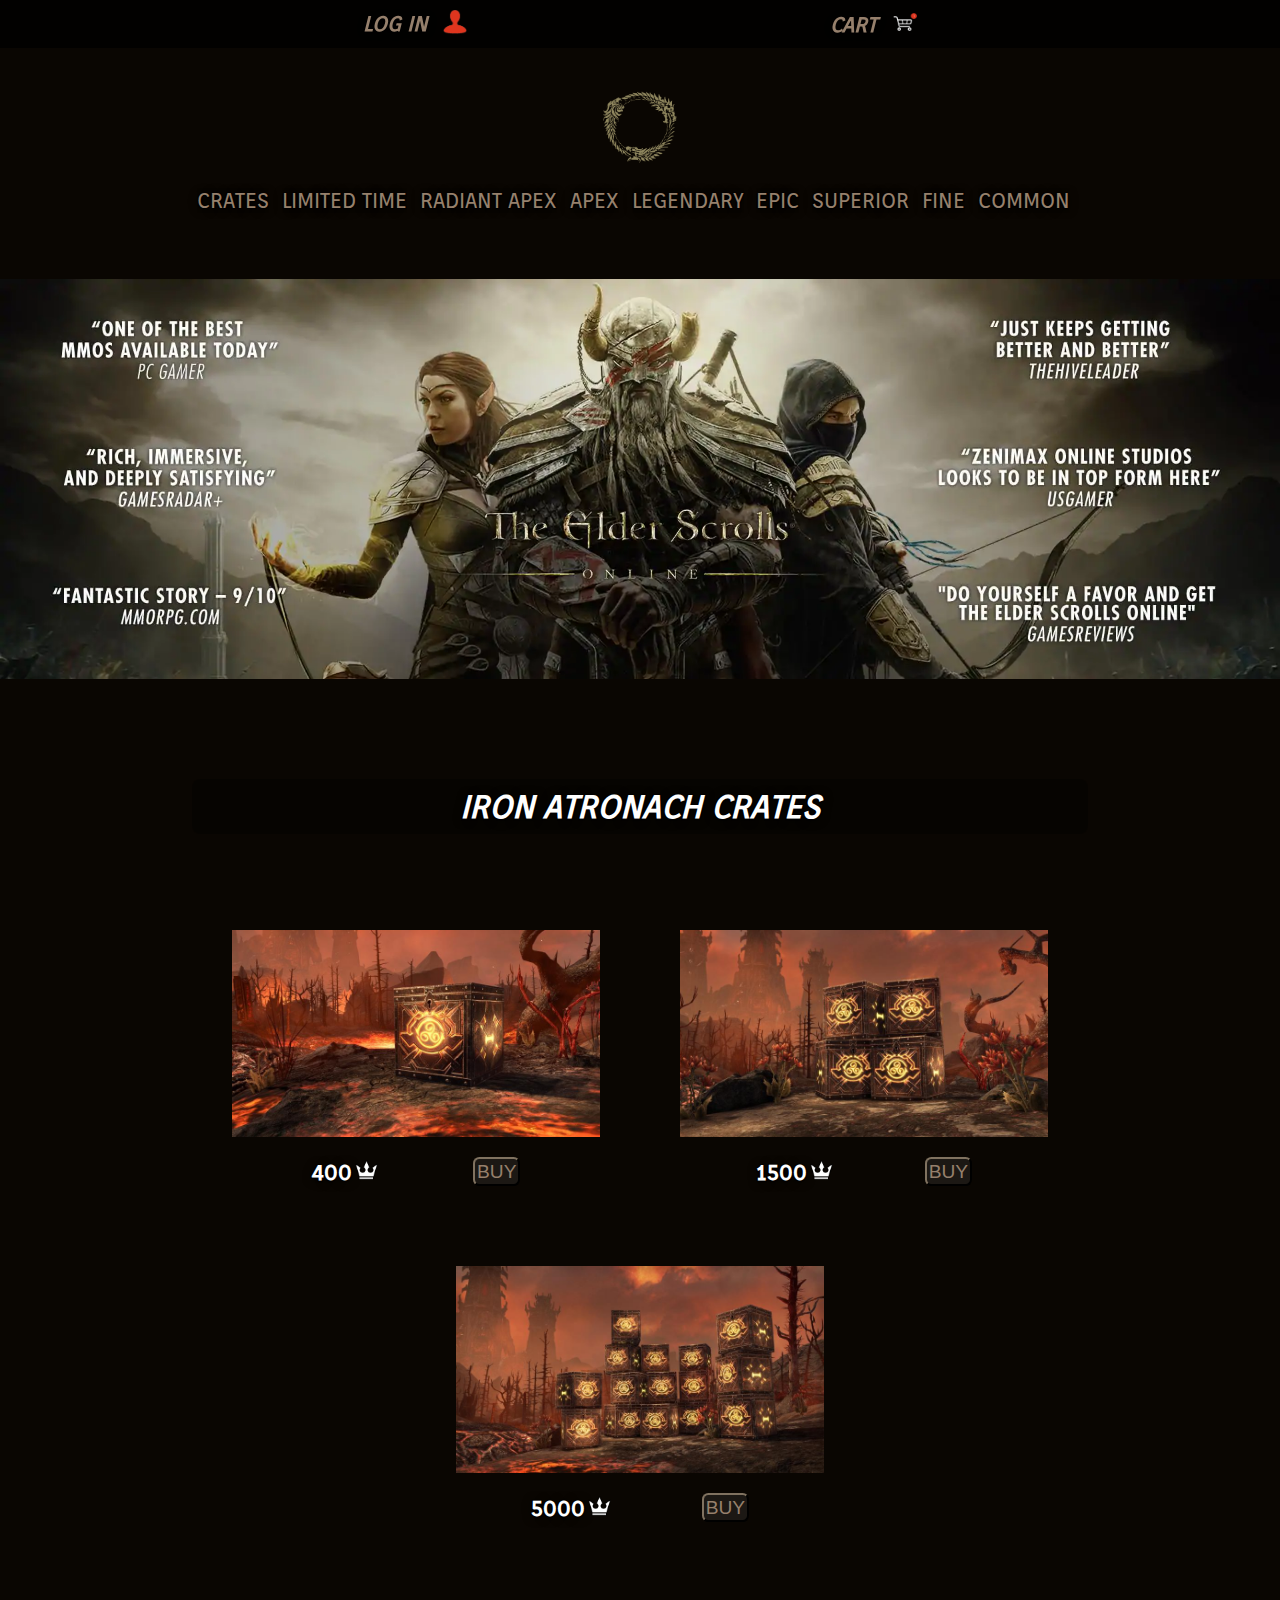
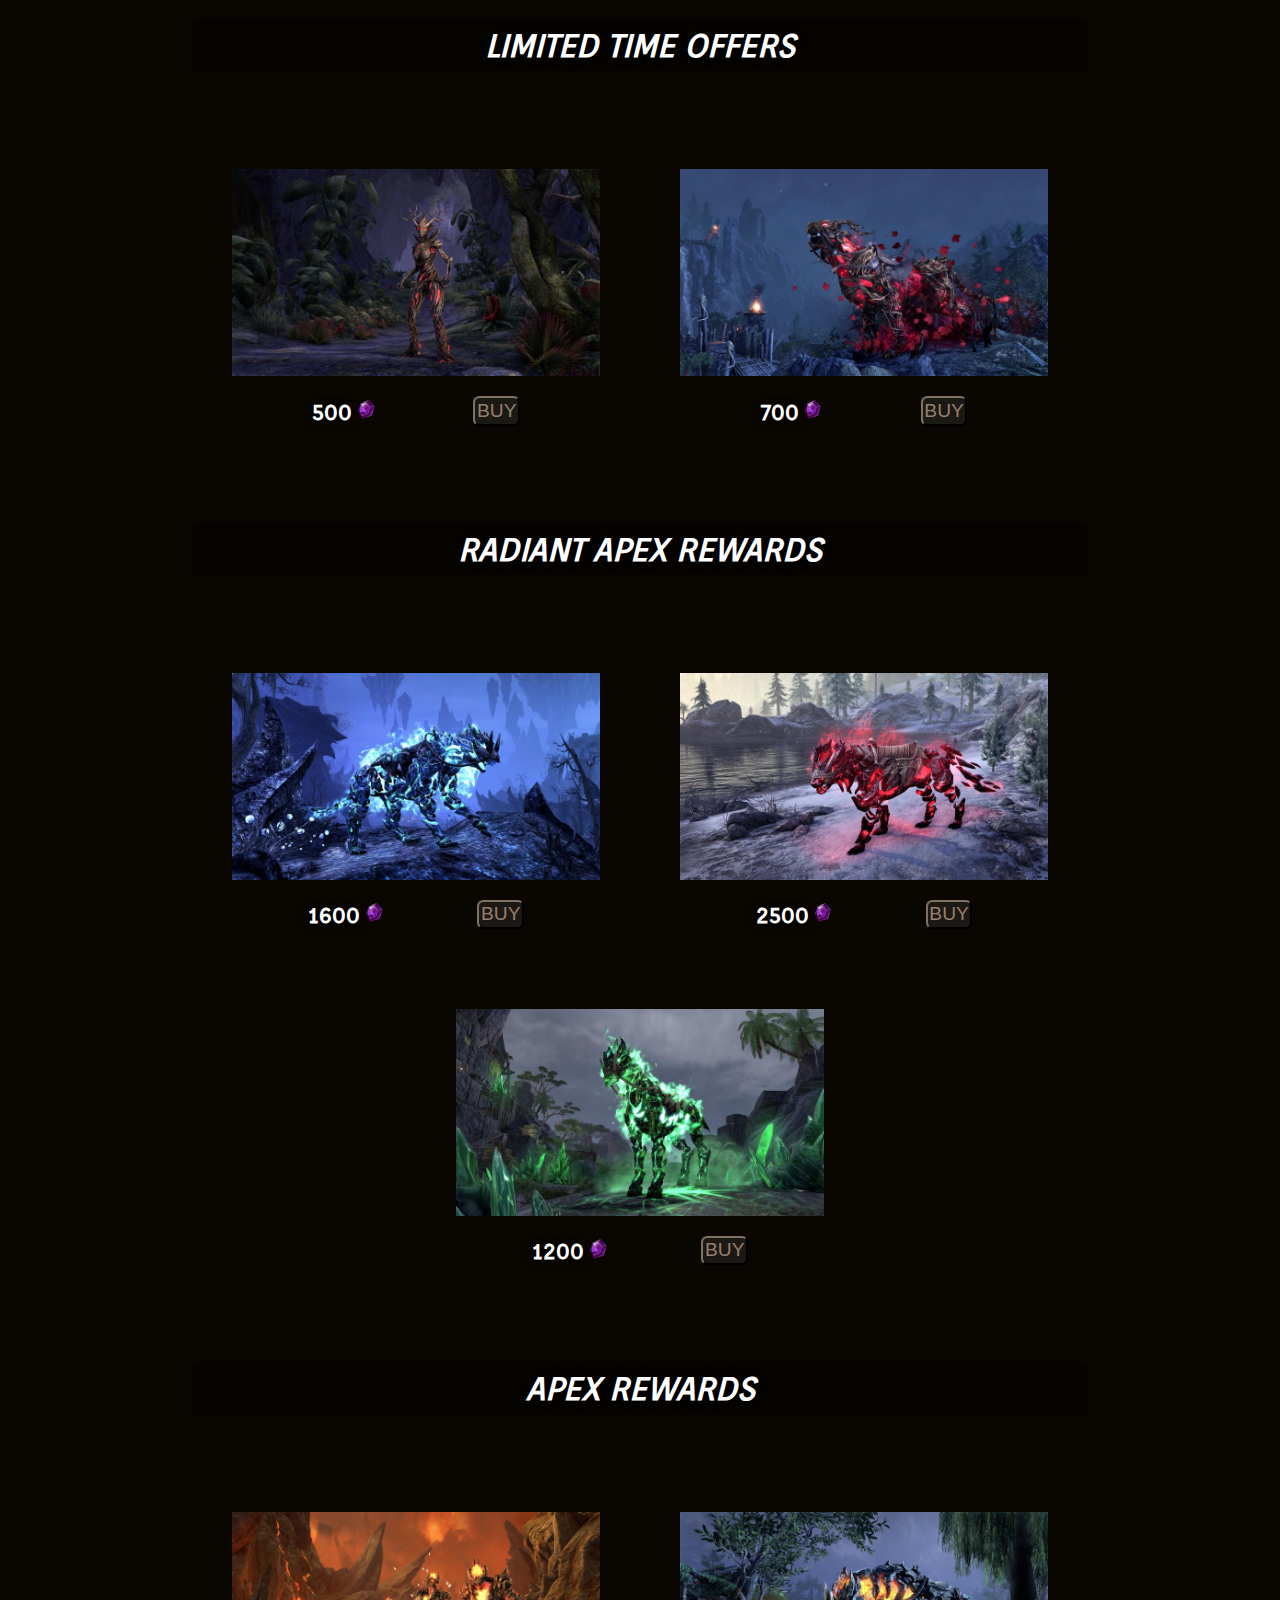
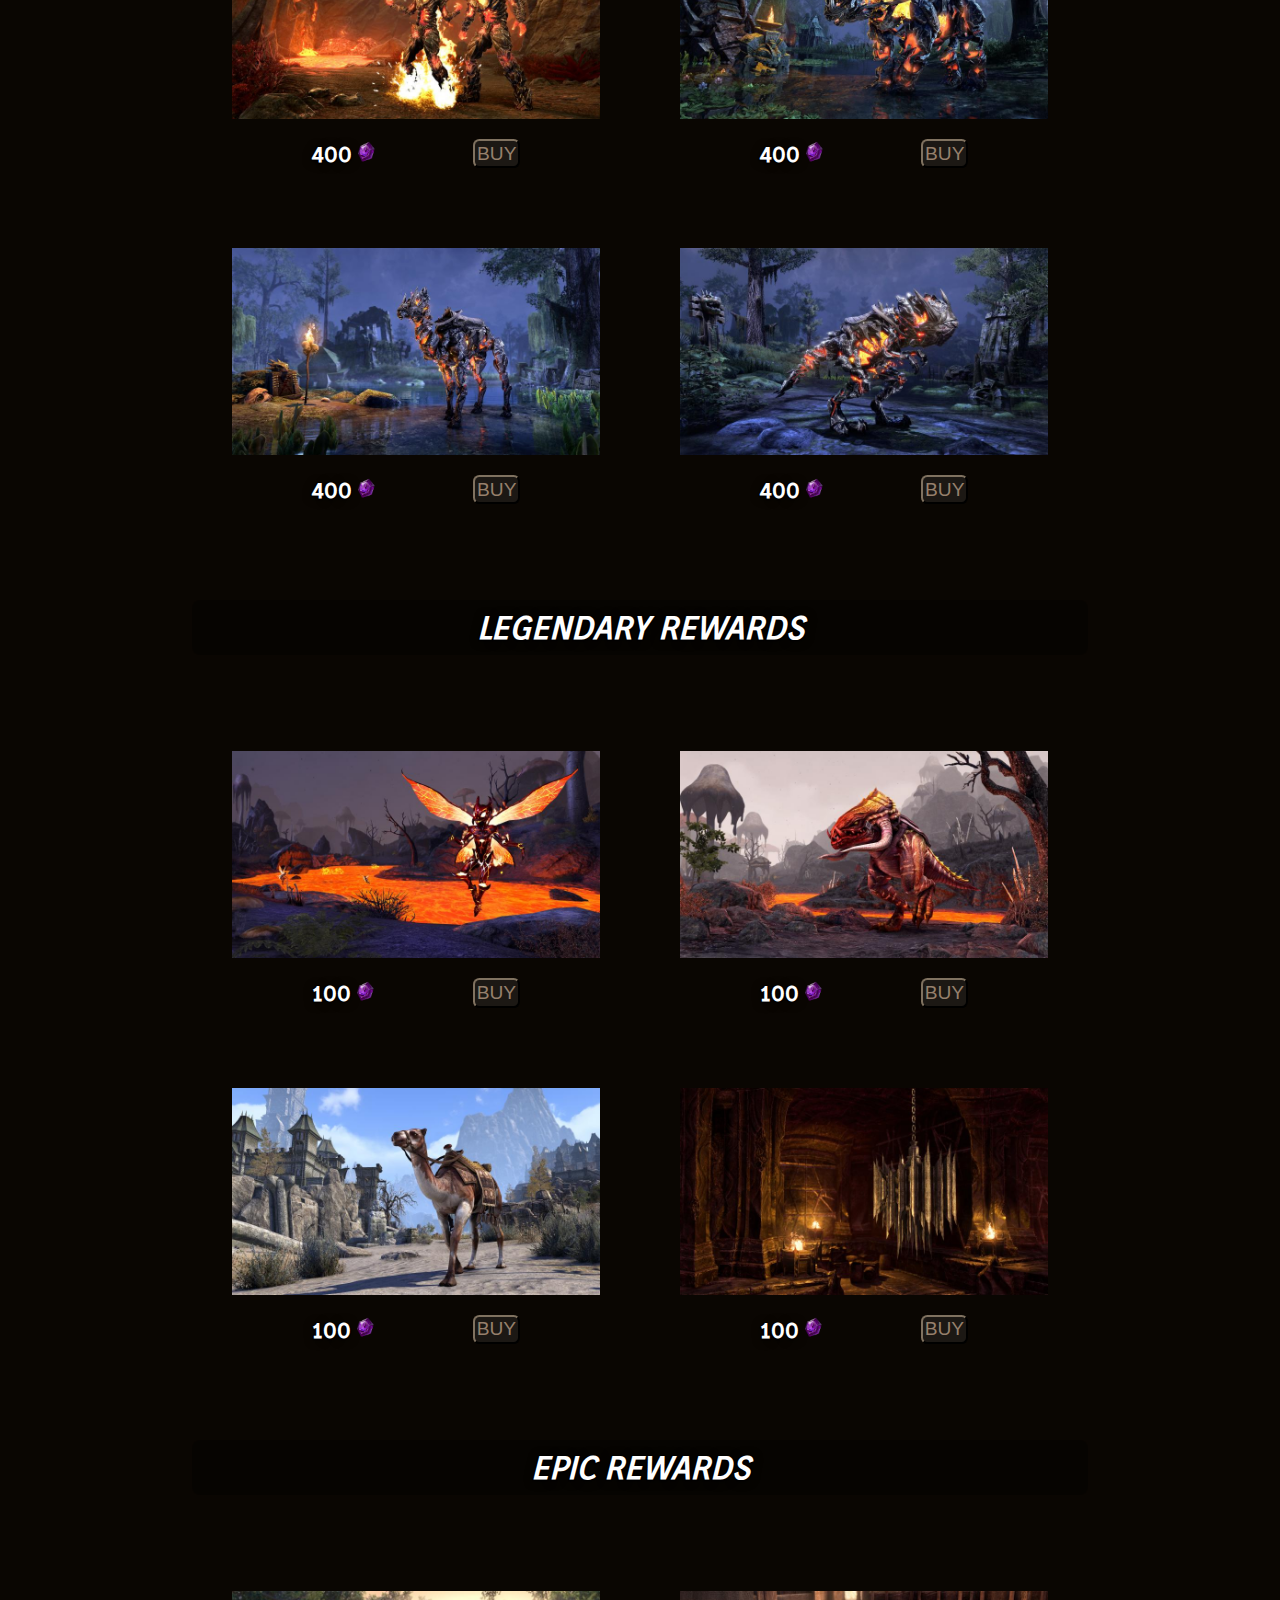
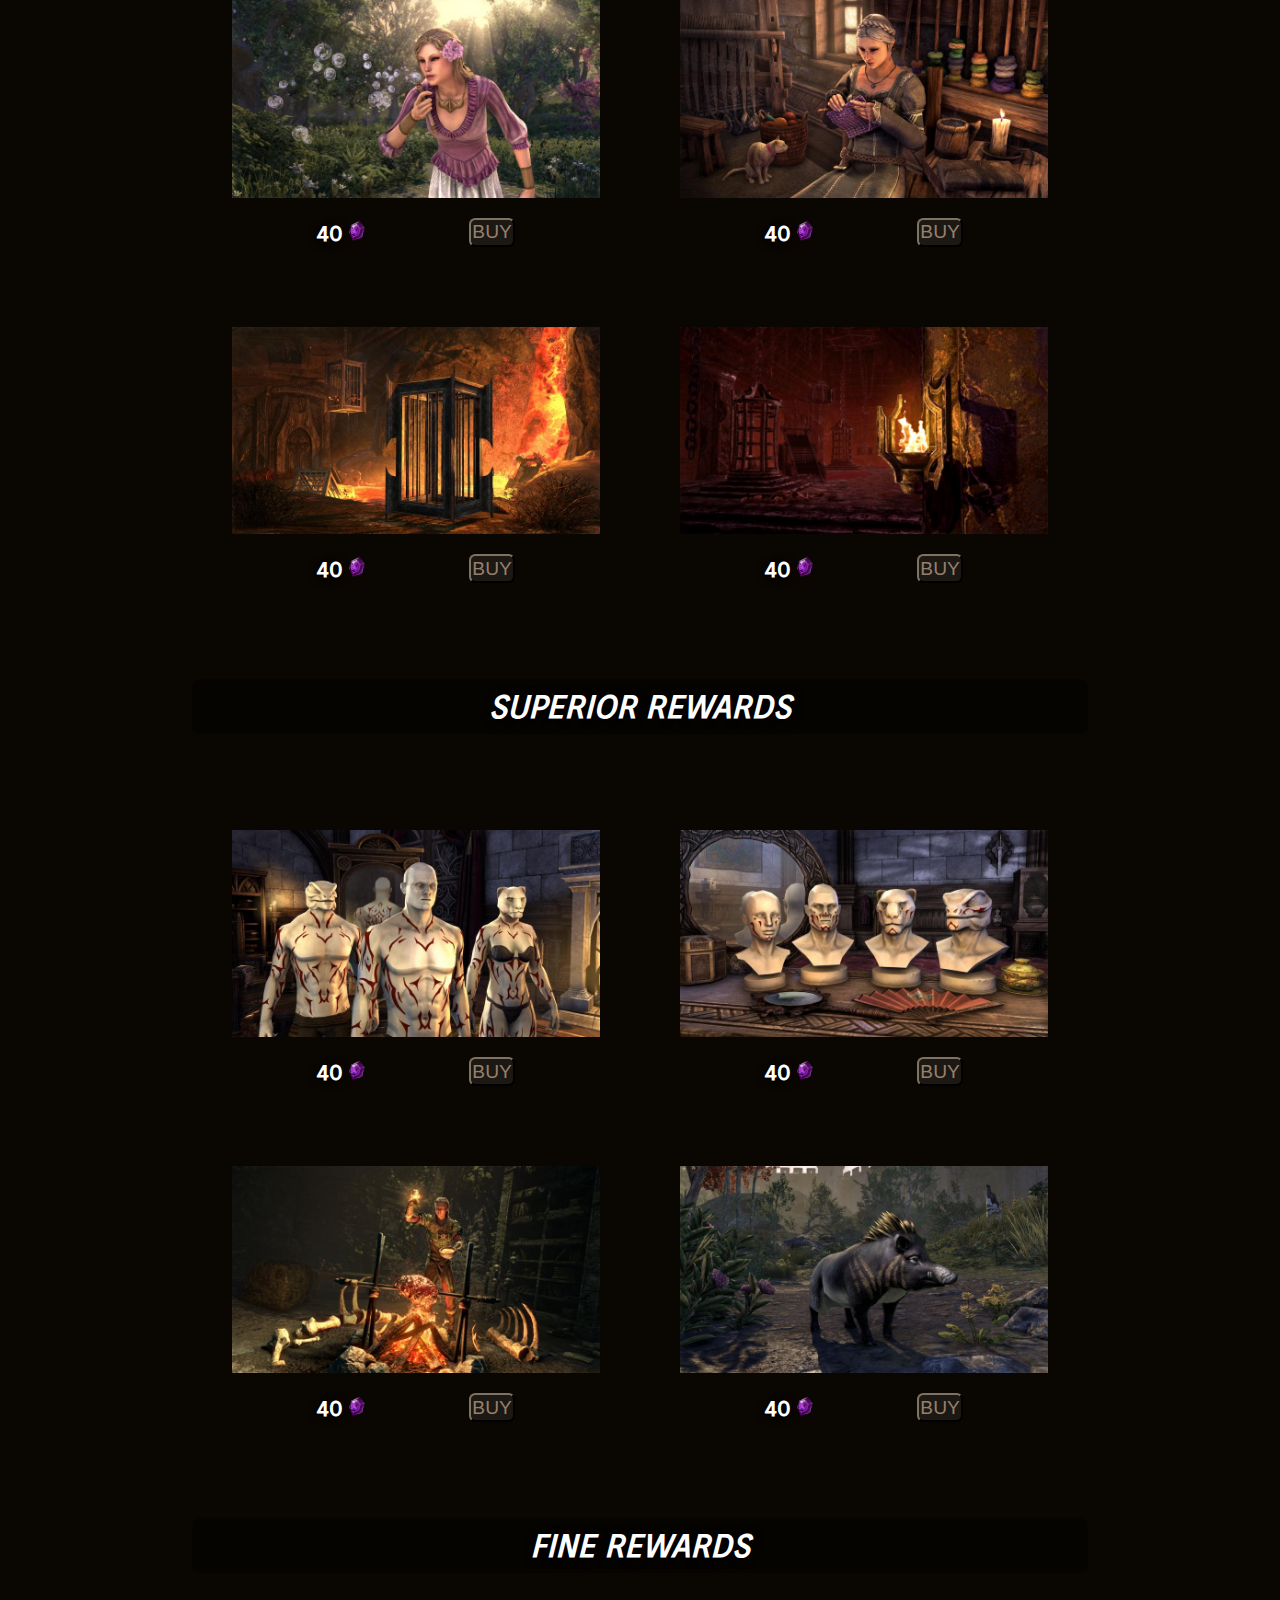
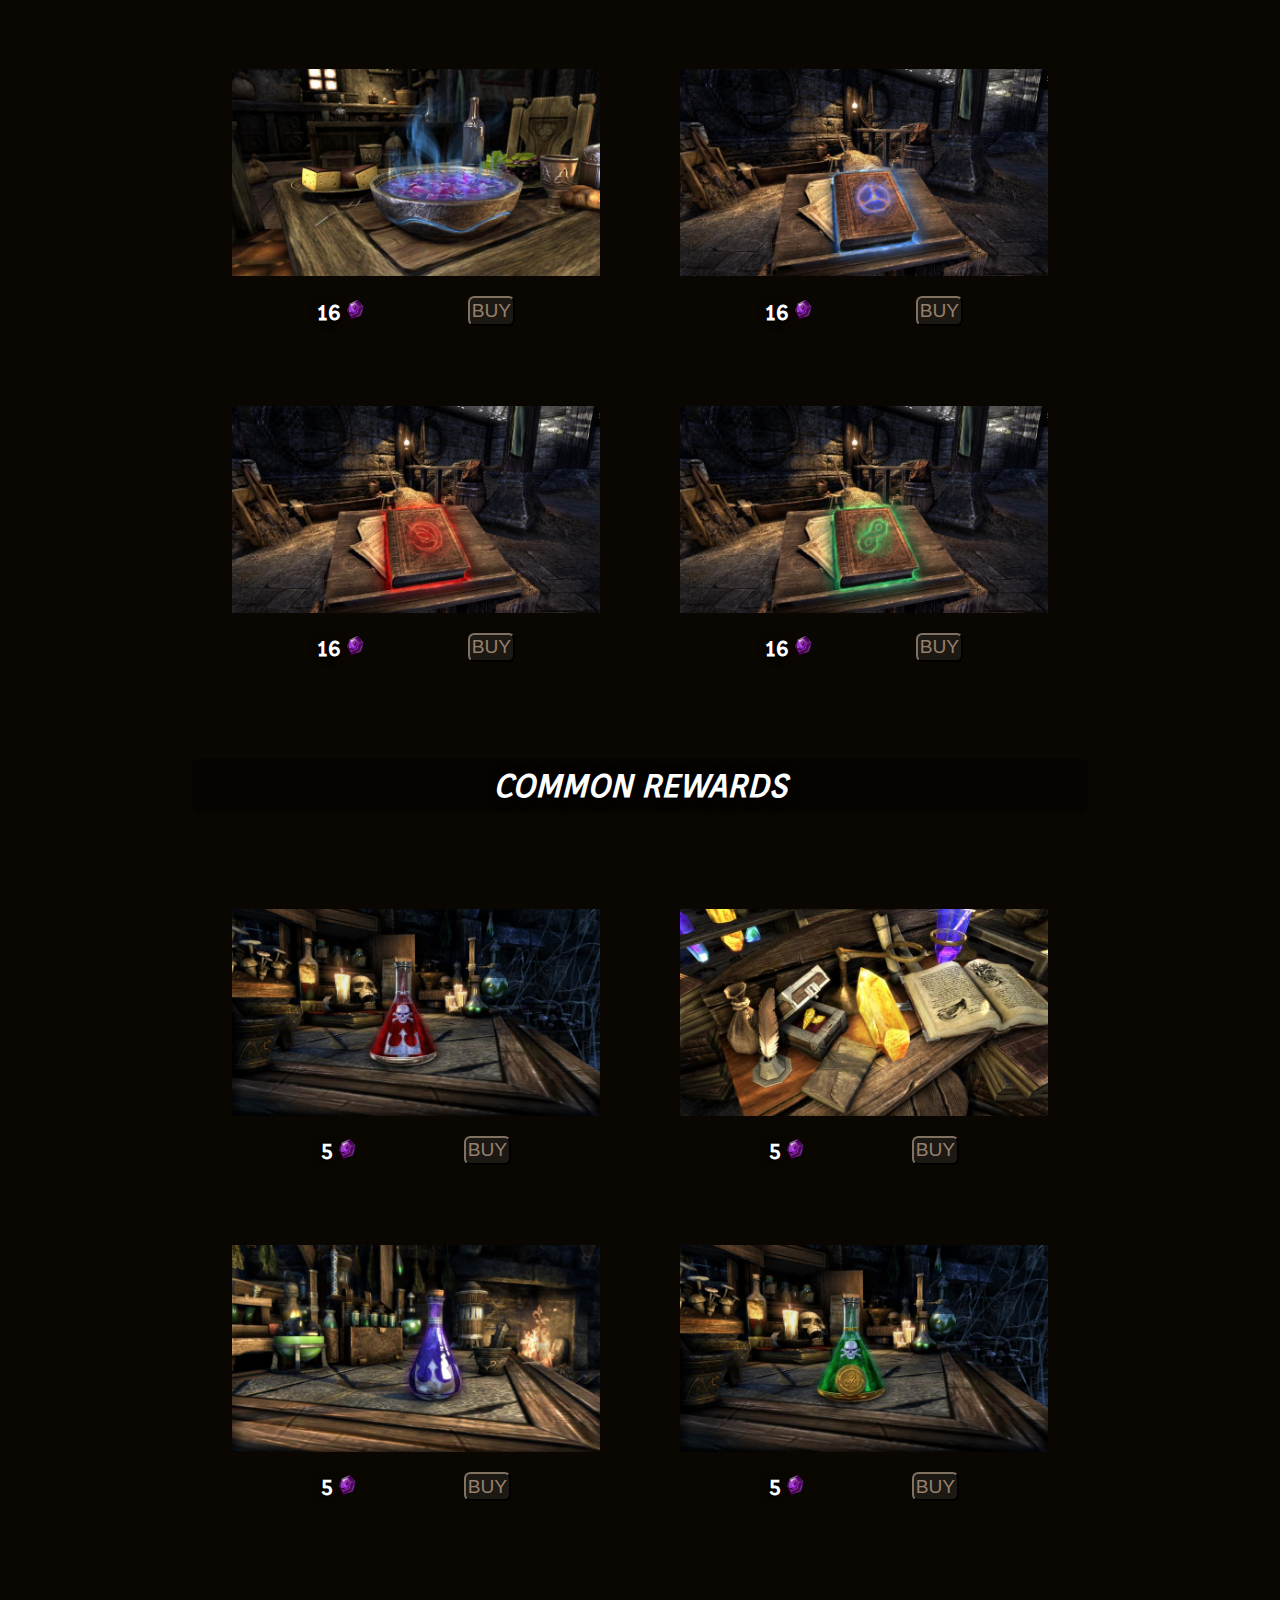
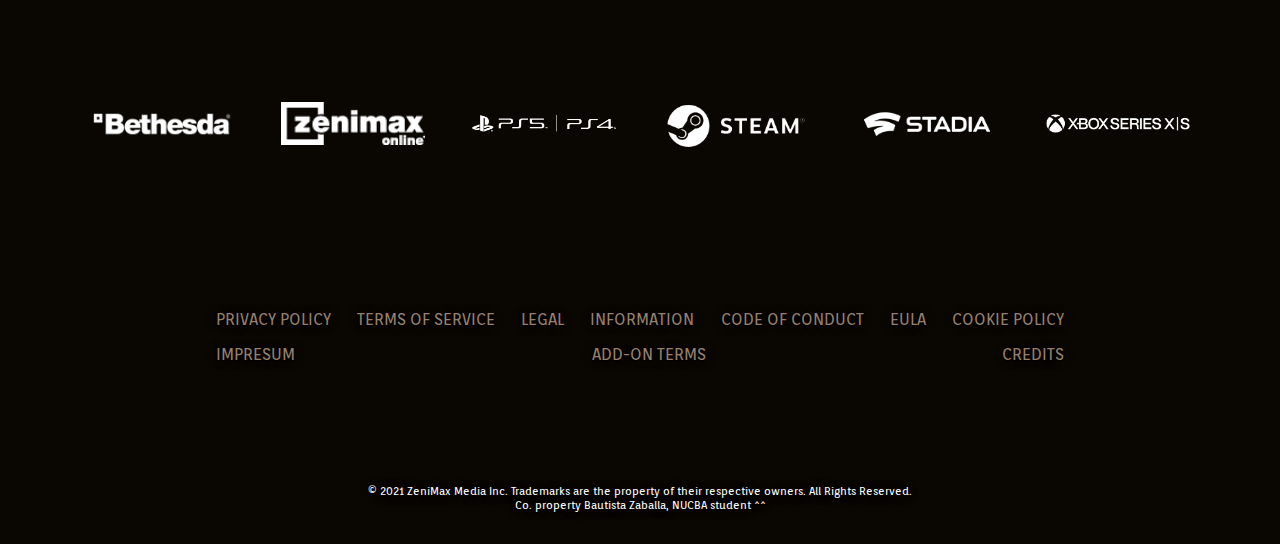
<file: index.html>
<!DOCTYPE html>
<html lang="en">
<head>
    <meta charset="UTF-8">
    <meta http-equiv="X-UA-Compatible" content="IE=edge">
    <meta name="viewport" content="width=device-width, initial-scale=1.0">
    <link rel="stylesheet" href="/styles.css">
    <link rel="preconnect" href="https://fonts.googleapis.com">
    <link rel="preconnect" href="https://fonts.gstatic.com" crossorigin>
    <link href="https://fonts.googleapis.com/css2?family=Orienta&display=swap" rel="stylesheet">
    <link href="https://fonts.googleapis.com/css2?family=Cuprum:wght@600&display=swap" rel="stylesheet">
    <link rel="icon" href="/favicon-16x16.png" type="image" sizes="16x16">
    <link rel="icon" href="/favicon-32x32.png" type="image" sizes="32x32">
    <title>Crown crates | T.E.S.O.</title>
</head>
<body>
    <main>
        <nav class="logCart">
            <ul>
                <li>
                    <a href="/login.html">
                        <h2>LOG IN</h2>
                        <div><img src="/assets/img/login.png" alt="login"></div>
                    </a>
                </li>
                <li>
                    <a href="/cart.html">
                        <h2>CART</h2>
                        <div><img src="/assets/img/cart2.png" alt="cart"></div>
                    </a>
                </li>
            </ul>
        </nav>
        <header>
            <div class="logo"><img src="/assets/img/logo.png" alt="logo"></div>
            <nav>
                <ul>
                    <li><a href="#crates">CRATES</a></li>
                    <li><a href="#limited">LIMITED TIME</a></li>
                    <li><a href="#radiant">RADIANT APEX</a></li>
                    <li><a href="#apex">APEX</a></li>
                    <li><a href="#legendary">LEGENDARY</a></li>
                    <li><a href="#epic">EPIC</a></li>
                    <li><a href="#superior">SUPERIOR</a></li>
                    <li><a href="#fine">FINE</a></li>
                    <li><a href="#common">COMMON</a></li>
                </ul>
            </nav>
        </header>
        <section class="portada">
            <div><img src="/assets/img/portada mobile.webp" alt="portada mobile"></div>
            <div><img src="/assets/img/portada tablet" alt="portada tablet"></div>
            <div><img src="/assets/img/portada desktop.webp" alt="portada desktop"></div>
        </section>
        <section class="store" id="crates">
            <div class="substore">
                <div class="titles"><h1>IRON ATRONACH CRATES</h1></div>
                <div class="item">
                    <div class="product"><img src="/assets/img/crate 1.jpg" alt="Iron atronach crate 1"></div>
                    <div class="price">
                        <h2>400</h2>
                        <div><img src="/assets/img/crown small.png" alt="crown s"></div>
                    </div>
                    <button>BUY</button>
                </div>
                <div class="item">
                    <div class="product"><img src="/assets/img/crate 4.jpg" alt="Iron atronach crate 4"></div>
                    <div class="price">
                        <h2>1500</h2>
                        <div><img src="/assets/img/crown small.png" alt="crown s"></div>
                    </div>
                    <button>BUY</button>
                </div>
                <div class="item">
                    <div class="product"><img src="/assets/img/crate 15.jpg" alt="Iron atronach crate 15"></div>
                    <div class="price">
                        <h2>5000</h2>
                        <div><img src="/assets/img/crown small.png" alt="crown s"></div>
                    </div>
                    <button>BUY</button>
                </div>
            </div>
            <div class="substore" id="limited">
                <div class="titles"><h1>LIMITED TIME OFFERS</h1></div>
                <div class="item">
                    <div class="product"><img src="/assets/img/limited 1.jpg" alt="Bloodroot spriggan"></div>
                    <div class="price">
                        <h2>500</h2>
                        <div><img src="/assets/img/gem small.webp" alt="crown s"></div>
                    </div>
                    <button>BUY</button>
                </div>
                <div class="item">
                    <div class="product"><img src="/assets/img/limited 2.jpg" alt="Bloodroot wild hunt senche"></div>
                    <div class="price">
                        <h2>700</h2>
                        <div><img src="/assets/img/gem small.webp" alt="crown s"></div>
                    </div>
                    <button>BUY</button>
                </div>
            </div>
            <div class="substore" id="radiant">
                <div class="titles"><h1>RADIANT APEX REWARDS</h1></div>
                <div class="item">
                    <div class="product"><img src="/assets/img/radiant 1.jpg" alt="Black forge iron senche"></div>
                    <div class="price">
                        <h2>1600</h2>
                        <div><img src="/assets/img/gem small.webp" alt="crown s"></div>
                    </div>
                    <button>BUY</button>
                </div>
                <div class="item">
                    <div class="product"><img src="/assets/img/radiant 2.jpg" alt="Sunflare istoreron wolf"></div>
                    <div class="price">
                        <h2>2500</h2>
                        <div><img src="/assets/img/gem small.webp" alt="crown s"></div>
                    </div>
                    <button>BUY</button>
                </div>
                <div class="item">
                    <div class="product"><img src="/assets/img/radiant 3.jpg" alt="Viridian iron steed"></div>
                    <div class="price">
                        <h2>1200</h2>
                        <div><img src="/assets/img/gem small.webp" alt="crown s"></div>
                    </div>
                    <button>BUY</button>
                </div>
            </div>
            <div class="substore" id="apex">
                <div class="titles"><h1>APEX REWARDS</h1></div>
                <div class="item">
                    <div class="product"><img src="/assets/img/apex 1.jpg" alt="Iron atronach"></div>
                    <div class="price">
                        <h2>400</h2>
                        <div><img src="/assets/img/gem small.webp" alt="crown s"></div>
                    </div>
                    <button>BUY</button>
                </div>
                <div class="item">
                    <div class="product"><img src="/assets/img/apex 2.jpg" alt="Iron atronach bear"></div>
                    <div class="price">
                        <h2>400</h2>
                        <div><img src="/assets/img/gem small.webp" alt="crown s"></div>
                    </div>
                    <button>BUY</button>
                </div>
                <div class="item">
                    <div class="product"><img src="/assets/img/apex 3.jpg" alt="Iron atronach camel"></div>
                    <div class="price">
                        <h2>400</h2>
                        <div><img src="/assets/img/gem small.webp" alt="crown s"></div>
                    </div>
                    <button>BUY</button>
                </div>
                <div class="item">
                    <div class="product"><img src="/assets/img/apex 4.jpg" alt="Iron atronach guar"></div>
                    <div class="price">
                        <h2>400</h2>
                        <div><img src="/assets/img/gem small.webp" alt="crown s"></div>
                    </div>
                    <button>BUY</button>
                </div>
            </div>
            <div class="substore" id="legendary">
                <div class="titles"><h1>LEGENDARY REWARDS</h1></div>
                <div class="item">
                    <div class="product"><img src="/assets/img/legendary 1.jpg" alt="Brimstone nixad"></div>
                    <div class="price">
                        <h2>100</h2>
                        <div><img src="/assets/img/gem small.webp" alt="crown s"></div>
                    </div>
                    <button>BUY</button>
                </div>
                <div class="item">
                    <div class="product"><img src="/assets/img/legendary 2.jpg" alt="Bull kagouti charger"></div>
                    <div class="price">
                        <h2>100</h2>
                        <div><img src="/assets/img/gem small.webp" alt="crown s"></div>
                    </div>
                    <button>BUY</button>
                </div>
                <div class="item">
                    <div class="product"><img src="/assets/img/legendary 3.jpg" alt="Dappled elinhir camel"></div>
                    <div class="price">
                        <h2>100</h2>
                        <div><img src="/assets/img/gem small.webp" alt="crown s"></div>
                    </div>
                    <button>BUY</button>
                </div>
                <div class="item">
                    <div class="product"><img src="/assets/img/legendary 4.jpg" alt="Deadlands chandelier, bladed"></div>
                    <div class="price">
                        <h2>100</h2>
                        <div><img src="/assets/img/gem small.webp" alt="crown s"></div>
                    </div>
                    <button>BUY</button>
                </div>
            </div>
            <div class="substore" id="epic">
                <div class="titles"><h1>EPIC REWARDS</h1></div>
                <div class="item">
                    <div class="product"><img src="/assets/img/epic 1.jpg" alt="Blow bubbles"></div>
                    <div class="price">
                        <h2>40</h2>
                        <div><img src="/assets/img/gem small.webp" alt="crown s"></div>
                    </div>
                    <button>BUY</button>
                </div>
                <div class="item">
                    <div class="product"><img src="/assets/img/epic 2.jpg" alt="Crochet"></div>
                    <div class="price">
                        <h2>40</h2>
                        <div><img src="/assets/img/gem small.webp" alt="crown s"></div>
                    </div>
                    <button>BUY</button>
                </div>
                <div class="item">
                    <div class="product"><img src="/assets/img/epic 3.jpg" alt="Deadlands cage, bladed"></div>
                    <div class="price">
                        <h2>40</h2>
                        <div><img src="/assets/img/gem small.webp" alt="crown s"></div>
                    </div>
                    <button>BUY</button>
                </div>
                <div class="item">
                    <div class="product"><img src="/assets/img/epic 4.jpg" alt="Deadlands sconce, horned"></div>
                    <div class="price">
                        <h2>40</h2>
                        <div><img src="/assets/img/gem small.webp" alt="crown s"></div>
                    </div>
                    <button>BUY</button>
                </div>
            </div>
            <div class="substore" id="superior">
                <div class="titles"><h1>SUPERIOR REWARDS</h1></div>
                <div class="item">
                    <div class="product"><img src="/assets/img/superior 1.jpg" alt="Dragon's aspirant"></div>
                    <div class="price">
                        <h2>40</h2>
                        <div><img src="/assets/img/gem small.webp" alt="crown s"></div>
                    </div>
                    <button>BUY</button>
                </div>
                <div class="item">
                    <div class="product"><img src="/assets/img/superior 2.jpg" alt="Dragon's aspirant face markings"></div>
                    <div class="price">
                        <h2>40</h2>
                        <div><img src="/assets/img/gem small.webp" alt="crown s"></div>
                    </div>
                    <button>BUY</button>
                </div>
                <div class="item">
                    <div class="product"><img src="/assets/img/superior 3.jpg" alt="Fire salts"></div>
                    <div class="price">
                        <h2>40</h2>
                        <div><img src="/assets/img/gem small.webp" alt="crown s"></div>
                    </div>
                    <button>BUY</button>
                </div>
                <div class="item">
                    <div class="product"><img src="/assets/img/superior 4.jpg" alt="Goldspine boar"></div>
                    <div class="price">
                        <h2>40</h2>
                        <div><img src="/assets/img/gem small.webp" alt="crown s"></div>
                    </div>
                    <button>BUY</button>
                </div>
            </div>
            <div class="substore" id="fine">
                <div class="titles"><h1>FINE REWARDS</h1></div>
                <div class="item">
                    <div class="product"><img src="/assets/img/fine 1.jpg" alt="Mystic's stew"></div>
                    <div class="price">
                        <h2>16</h2>
                        <div><img src="/assets/img/gem small.webp" alt="crown s"></div>
                    </div>
                    <button>BUY</button>
                </div>
                <div class="item">
                    <div class="product"><img src="/assets/img/fine 2.jpg" alt="Riding capacity"></div>
                    <div class="price">
                        <h2>16</h2>
                        <div><img src="/assets/img/gem small.webp" alt="crown s"></div>
                    </div>
                    <button>BUY</button>
                </div>
                <div class="item">
                    <div class="product"><img src="/assets/img/fine 3.jpg" alt="Riding speed"></div>
                    <div class="price">
                        <h2>16</h2>
                        <div><img src="/assets/img/gem small.webp" alt="crown s"></div>
                    </div>
                    <button>BUY</button>
                </div>
                <div class="item">
                    <div class="product"><img src="/assets/img/fine 4.jpg" alt="Riding stamina"></div>
                    <div class="price">
                        <h2>16</h2>
                        <div><img src="/assets/img/gem small.webp" alt="crown s"></div>
                    </div>
                    <button>BUY</button>
                </div>
            </div>
            <div class="substore" id="common">
                <div class="titles"><h1>COMMON REWARDS</h1></div>
                <div class="item">
                    <div class="product"><img src="/assets/img/common 1.jpg" alt="Crown lethal poison"></div>
                    <div class="price">
                        <h2>5</h2>
                        <div><img src="/assets/img/gem small.webp" alt="crown s"></div>
                    </div>
                    <button>BUY</button>
                </div>
                <div class="item">
                    <div class="product"><img src="/assets/img/common 2.jpg" alt="Crown mimic stone"></div>
                    <div class="price">
                        <h2>5</h2>
                        <div><img src="/assets/img/gem small.webp" alt="crown s"></div>
                    </div>
                    <button>BUY</button>
                </div>
                <div class="item">
                    <div class="product"><img src="/assets/img/common 3.jpg" alt="Crown tri-restoration potion"></div>
                    <div class="price">
                        <h2>5</h2>
                        <div><img src="/assets/img/gem small.webp" alt="crown s"></div>
                    </div>
                    <button>BUY</button>
                </div>
                <div class="item">
                    <div class="product"><img src="/assets/img/common 4.jpg" alt="Debilitating poison"></div>
                    <div class="price">
                        <h2>5</h2>
                        <div><img src="/assets/img/gem small.webp" alt="crown s"></div>
                    </div>
                    <button>BUY</button>
                </div>
            </div>
        </section>
        <footer>
            <section>
                <div><img src="/assets/img/bethesda.png" alt="bethesda"></div>
                <div><img src="/assets/img/zenimax.png" alt="zenimax"></div>
                <div><img src="/assets/img/ps5.webp" alt="ps5"></div>
                <div><img src="/assets/img/pcmac.png" alt="pcmac"></div>
                <div><img src="/assets/img/stadia.webp" alt="stadia"></div>
                <div><img src="/assets/img/xbox.webp" alt="xbox"></div>
            </section>
            <nav>
                <ul>
                    <li><a href="">PRIVACY POLICY</a></li>
                    <li><a href="">TERMS OF SERVICE</a></li>
                    <li><a href="">LEGAL</a></li>
                    <li><a href="">INFORMATION</a></li>
                    <li><a href="">CODE OF CONDUCT</a></li>
                    <li><a href="">EULA</a></li>
                    <li><a href="">COOKIE POLICY</a></li>
                    <li><a href="">IMPRESUM</a></li>
                    <li><a href="">ADD-ON TERMS</a></li>
                    <li><a href="">CREDITS</a></li>
                </ul>
            </nav>
            <section class="copyright">
                <p>© 2021 ZeniMax Media Inc. Trademarks are the property of their respective owners. All Rights Reserved.<br> Co. property Bautista Zaballa, NUCBA student ^^</p>
            </section>
        </footer>
    </main>
</body>
</html>
</file>
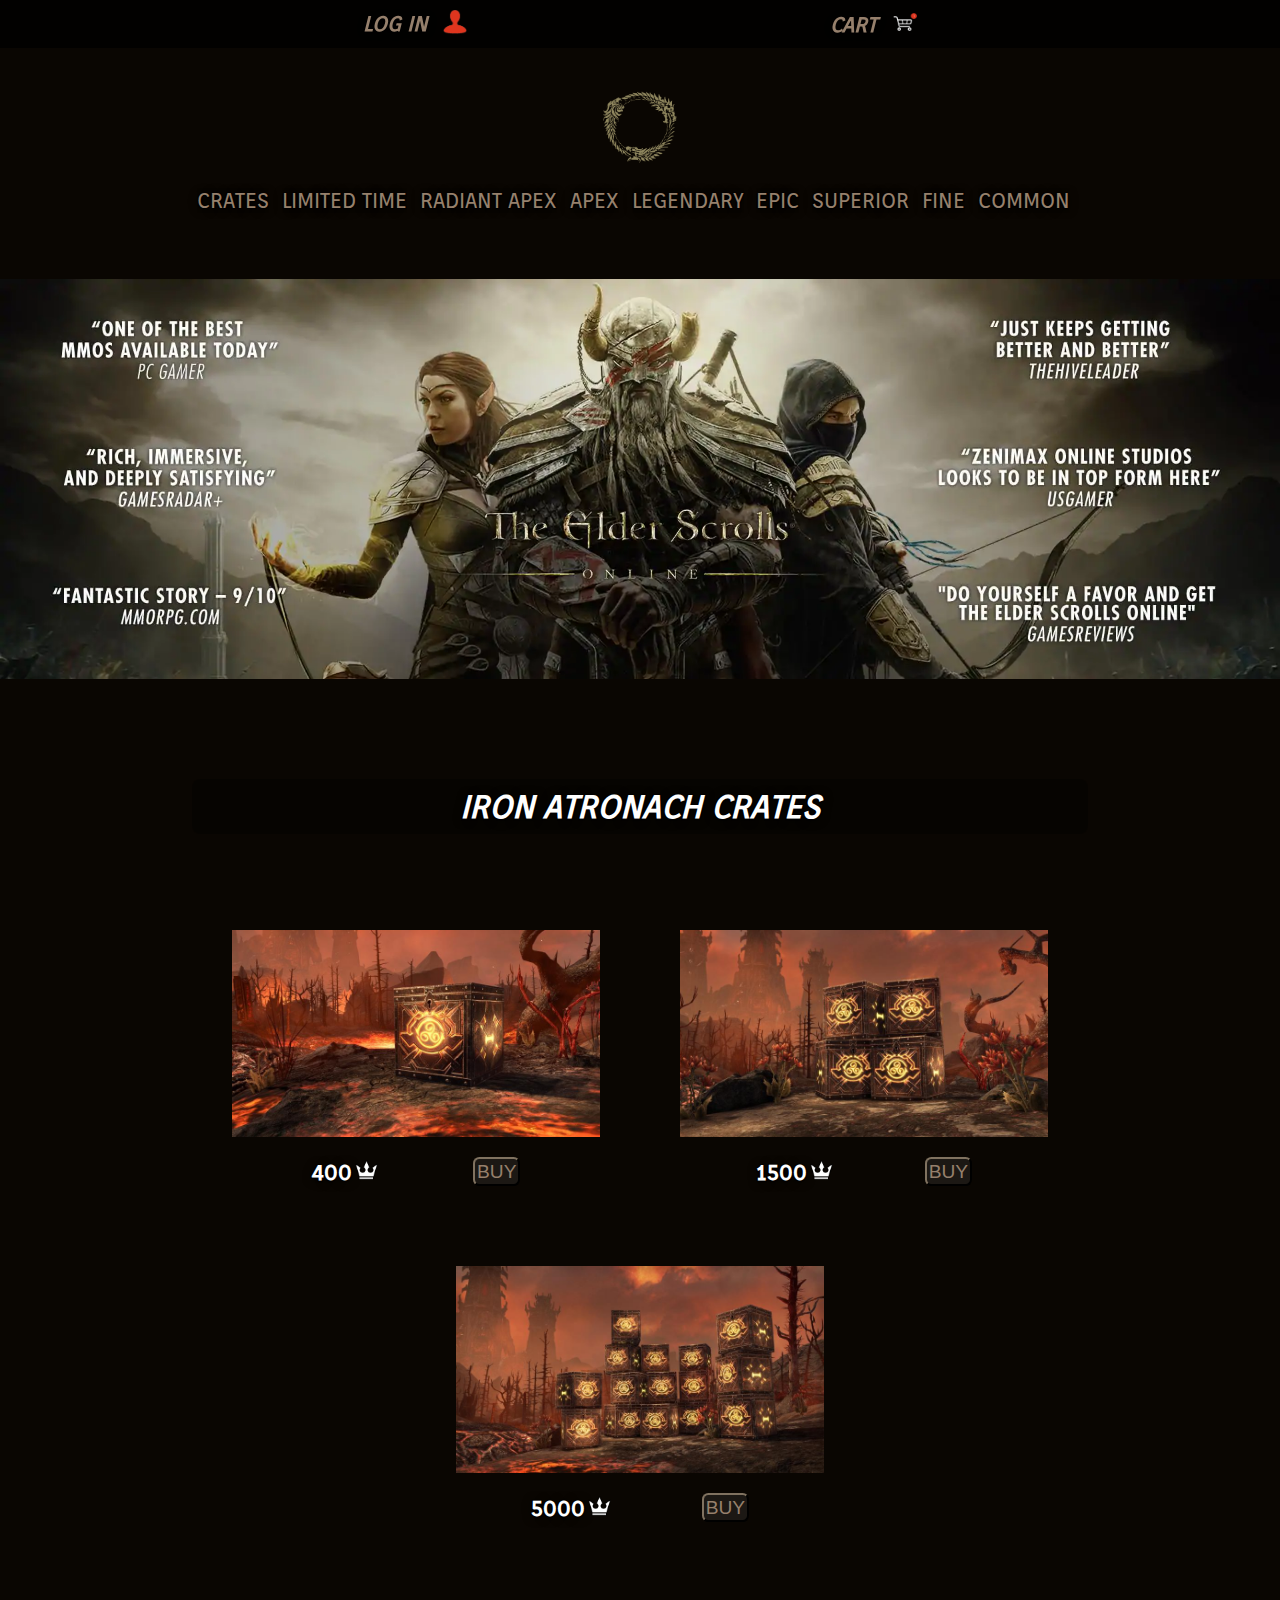
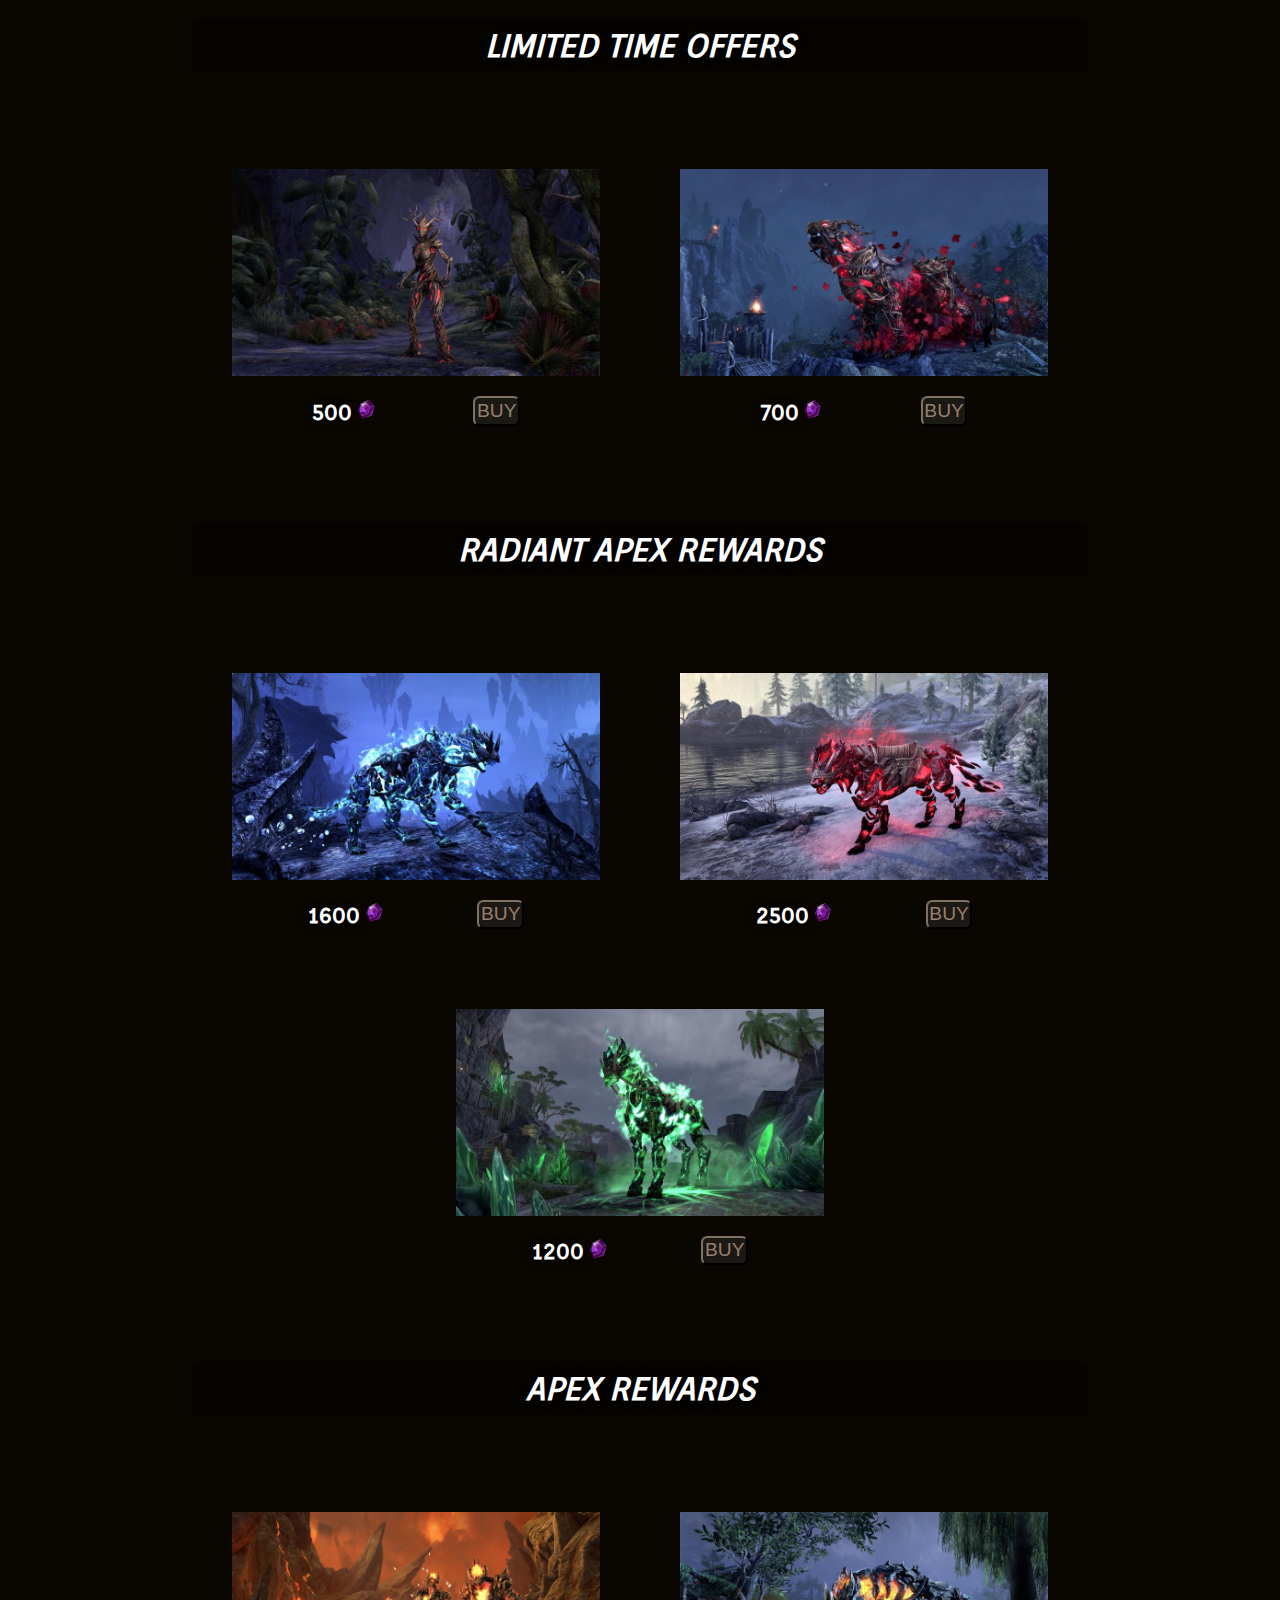
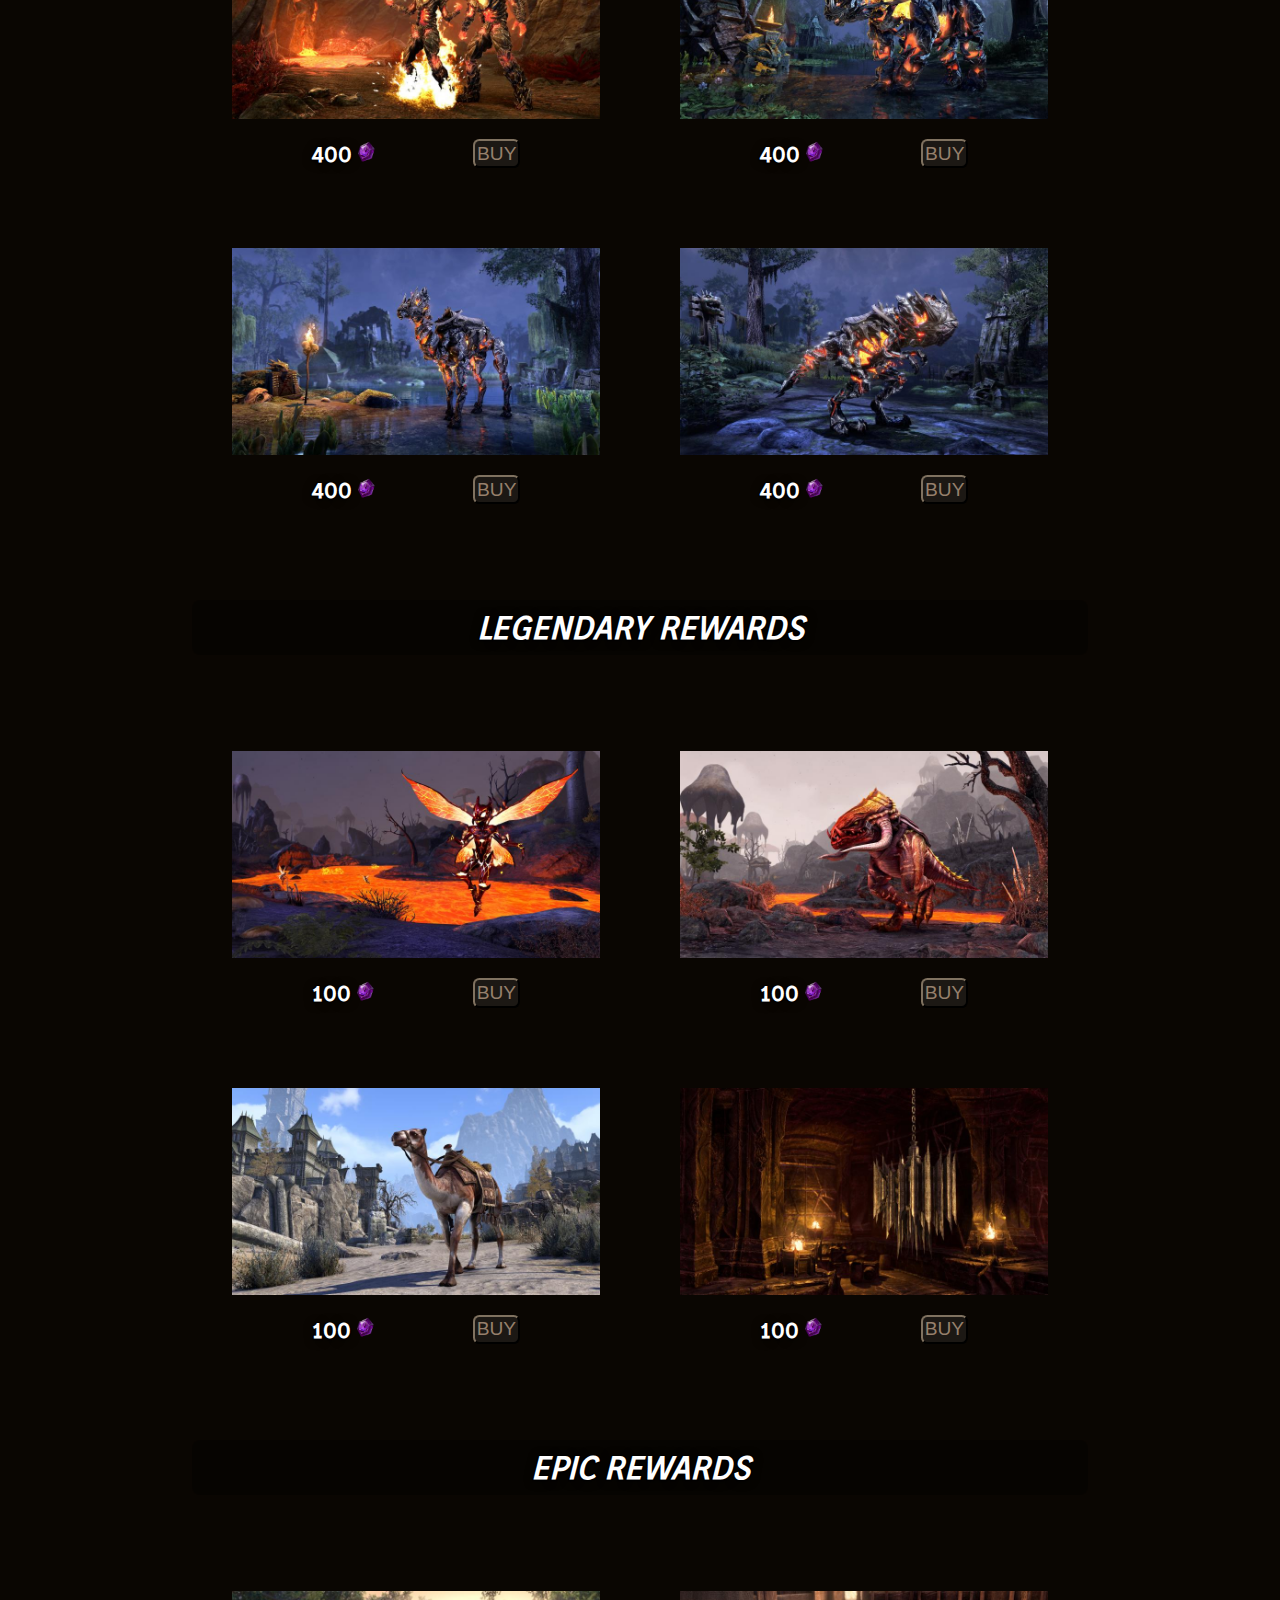
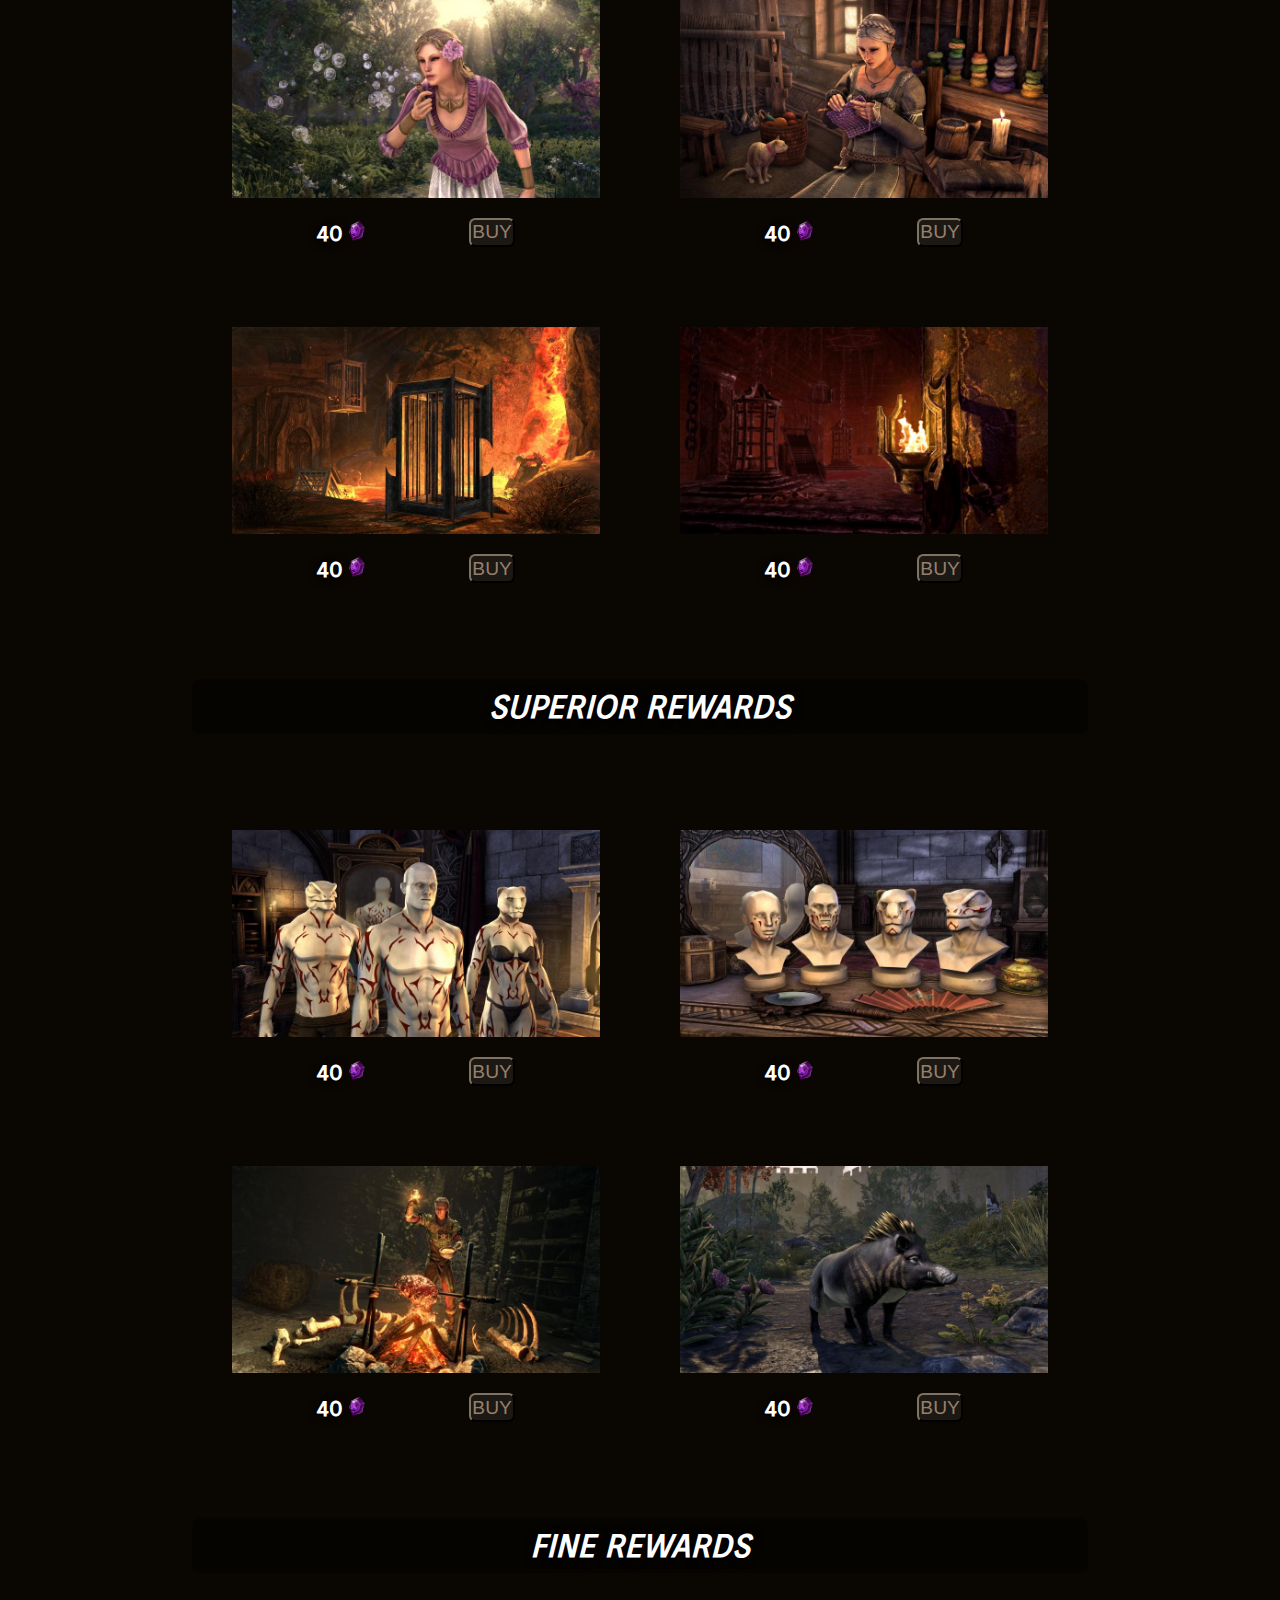
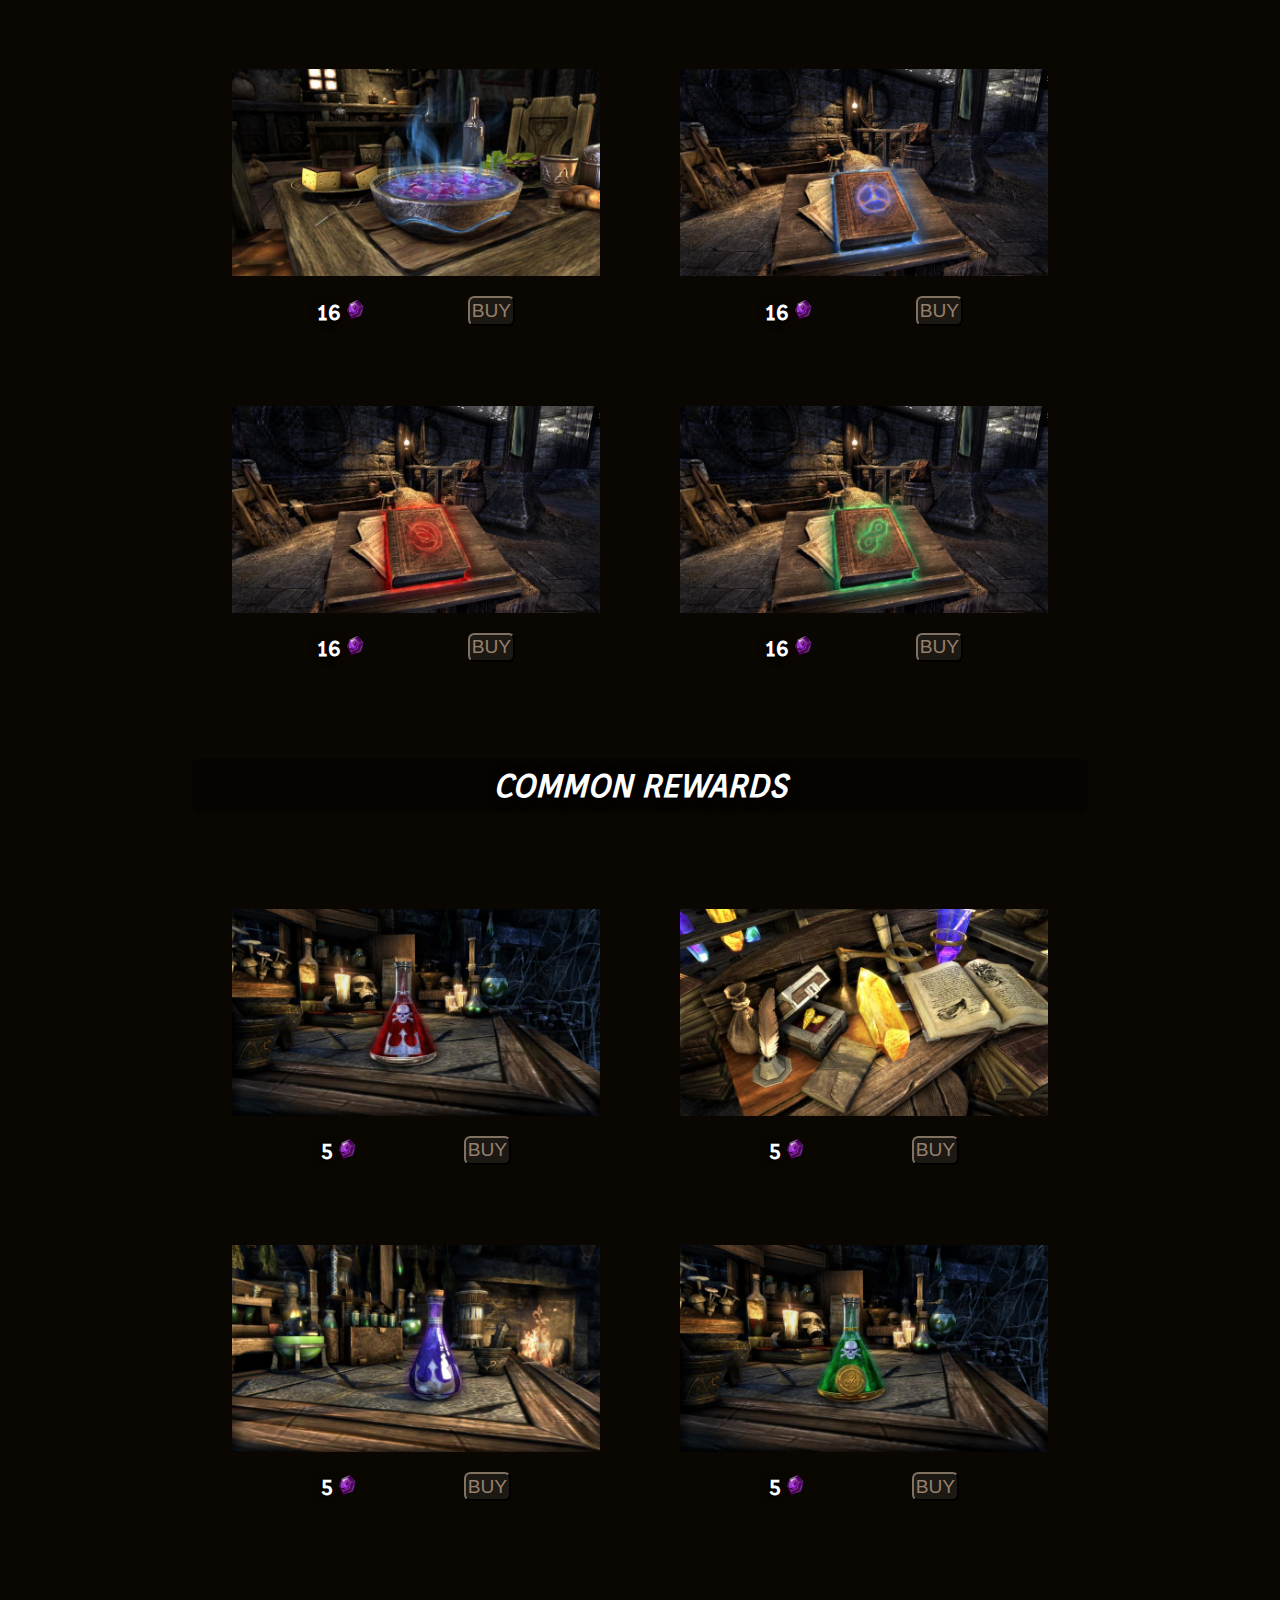
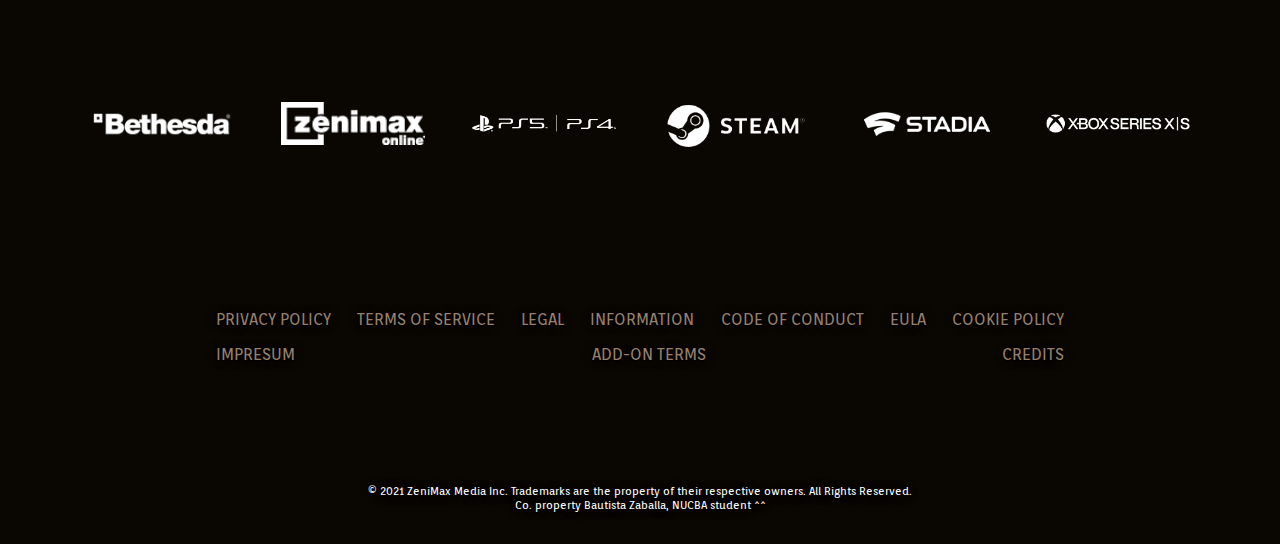
<file: assets/index.html>
<!DOCTYPE html>
<html lang="en">
<head>
    <meta charset="UTF-8">
    <meta http-equiv="X-UA-Compatible" content="IE=edge">
    <meta name="viewport" content="width=device-width, initial-scale=1.0">
    <link rel="stylesheet" href="/assets/styles.css">
    <link rel="preconnect" href="https://fonts.googleapis.com">
    <link rel="preconnect" href="https://fonts.gstatic.com" crossorigin>
    <link href="https://fonts.googleapis.com/css2?family=Orienta&display=swap" rel="stylesheet">
    <link href="https://fonts.googleapis.com/css2?family=Cuprum:wght@600&display=swap" rel="stylesheet">
    <link rel="icon" href="/assets/img/favicon-16x16.png" type="image" sizes="16x16">
    <link rel="icon" href="/assets/img/favicon-32x32.png" type="image" sizes="32x32">
    <title>Crown crates | T.E.S.O.</title>
</head>
<body>
    <main>
        <nav class="logCart">
            <ul>
                <li>
                    <a href="/assets/login.html">
                        <h2>LOG IN</h2>
                        <div><img src="/assets/img/login.png" alt="login"></div>
                    </a>
                </li>
                <li>
                    <a href="/assets/cart.html">
                        <h2>CART</h2>
                        <div><img src="/assets/img/cart2.png" alt="cart"></div>
                    </a>
                </li>
            </ul>
        </nav>
        <header>
            <div class="logo"><img src="img/logo.png" alt="logo"></div>
            <nav>
                <ul>
                    <li><a href="#crates">CRATES</a></li>
                    <li><a href="#limited">LIMITED TIME</a></li>
                    <li><a href="#radiant">RADIANT APEX</a></li>
                    <li><a href="#apex">APEX</a></li>
                    <li><a href="#legendary">LEGENDARY</a></li>
                    <li><a href="#epic">EPIC</a></li>
                    <li><a href="#superior">SUPERIOR</a></li>
                    <li><a href="#fine">FINE</a></li>
                    <li><a href="#common">COMMON</a></li>
                </ul>
            </nav>
        </header>
        <section class="portada">
            <div><img src="/assets/img/portada mobile.webp" alt="portada mobile"></div>
            <div><img src="/assets/img/portada tablet" alt="portada tablet"></div>
            <div><img src="/assets/img/portada desktop.webp" alt="portada desktop"></div>
        </section>
        <section class="store" id="crates">
            <div class="substore">
                <div class="titles"><h1>IRON ATRONACH CRATES</h1></div>
                <div class="item">
                    <div class="product"><img src="img/crate 1.jpg" alt="Iron atronach crate 1"></div>
                    <div class="price">
                        <h2>400</h2>
                        <div><img src="/assets/img/crown small.png" alt="crown s"></div>
                    </div>
                    <button>BUY</button>
                </div>
                <div class="item">
                    <div class="product"><img src="img/crate 4.jpg" alt="Iron atronach crate 4"></div>
                    <div class="price">
                        <h2>1500</h2>
                        <div><img src="/assets/img/crown small.png" alt="crown s"></div>
                    </div>
                    <button>BUY</button>
                </div>
                <div class="item">
                    <div class="product"><img src="img/crate 15.jpg" alt="Iron atronach crate 15"></div>
                    <div class="price">
                        <h2>5000</h2>
                        <div><img src="/assets/img/crown small.png" alt="crown s"></div>
                    </div>
                    <button>BUY</button>
                </div>
            </div>
            <div class="substore" id="limited">
                <div class="titles"><h1>LIMITED TIME OFFERS</h1></div>
                <div class="item">
                    <div class="product"><img src="img/limited 1.jpg" alt="Bloodroot spriggan"></div>
                    <div class="price">
                        <h2>500</h2>
                        <div><img src="/assets/img/gem small.webp" alt="crown s"></div>
                    </div>
                    <button>BUY</button>
                </div>
                <div class="item">
                    <div class="product"><img src="img/limited 2.jpg" alt="Bloodroot wild hunt senche"></div>
                    <div class="price">
                        <h2>700</h2>
                        <div><img src="/assets/img/gem small.webp" alt="crown s"></div>
                    </div>
                    <button>BUY</button>
                </div>
            </div>
            <div class="substore" id="radiant">
                <div class="titles"><h1>RADIANT APEX REWARDS</h1></div>
                <div class="item">
                    <div class="product"><img src="img/radiant 1.jpg" alt="Black forge iron senche"></div>
                    <div class="price">
                        <h2>1600</h2>
                        <div><img src="/assets/img/gem small.webp" alt="crown s"></div>
                    </div>
                    <button>BUY</button>
                </div>
                <div class="item">
                    <div class="product"><img src="img/radiant 2.jpg" alt="Sunflare istoreron wolf"></div>
                    <div class="price">
                        <h2>2500</h2>
                        <div><img src="/assets/img/gem small.webp" alt="crown s"></div>
                    </div>
                    <button>BUY</button>
                </div>
                <div class="item">
                    <div class="product"><img src="img/radiant 3.jpg" alt="Viridian iron steed"></div>
                    <div class="price">
                        <h2>1200</h2>
                        <div><img src="/assets/img/gem small.webp" alt="crown s"></div>
                    </div>
                    <button>BUY</button>
                </div>
            </div>
            <div class="substore" id="apex">
                <div class="titles"><h1>APEX REWARDS</h1></div>
                <div class="item">
                    <div class="product"><img src="img/apex 1.jpg" alt="Iron atronach"></div>
                    <div class="price">
                        <h2>400</h2>
                        <div><img src="/assets/img/gem small.webp" alt="crown s"></div>
                    </div>
                    <button>BUY</button>
                </div>
                <div class="item">
                    <div class="product"><img src="img/apex 2.jpg" alt="Iron atronach bear"></div>
                    <div class="price">
                        <h2>400</h2>
                        <div><img src="/assets/img/gem small.webp" alt="crown s"></div>
                    </div>
                    <button>BUY</button>
                </div>
                <div class="item">
                    <div class="product"><img src="img/apex 3.jpg" alt="Iron atronach camel"></div>
                    <div class="price">
                        <h2>400</h2>
                        <div><img src="/assets/img/gem small.webp" alt="crown s"></div>
                    </div>
                    <button>BUY</button>
                </div>
                <div class="item">
                    <div class="product"><img src="img/apex 4.jpg" alt="Iron atronach guar"></div>
                    <div class="price">
                        <h2>400</h2>
                        <div><img src="/assets/img/gem small.webp" alt="crown s"></div>
                    </div>
                    <button>BUY</button>
                </div>
            </div>
            <div class="substore" id="legendary">
                <div class="titles"><h1>LEGENDARY REWARDS</h1></div>
                <div class="item">
                    <div class="product"><img src="img/legendary 1.jpg" alt="Brimstone nixad"></div>
                    <div class="price">
                        <h2>100</h2>
                        <div><img src="/assets/img/gem small.webp" alt="crown s"></div>
                    </div>
                    <button>BUY</button>
                </div>
                <div class="item">
                    <div class="product"><img src="img/legendary 2.jpg" alt="Bull kagouti charger"></div>
                    <div class="price">
                        <h2>100</h2>
                        <div><img src="/assets/img/gem small.webp" alt="crown s"></div>
                    </div>
                    <button>BUY</button>
                </div>
                <div class="item">
                    <div class="product"><img src="img/legendary 3.jpg" alt="Dappled elinhir camel"></div>
                    <div class="price">
                        <h2>100</h2>
                        <div><img src="/assets/img/gem small.webp" alt="crown s"></div>
                    </div>
                    <button>BUY</button>
                </div>
                <div class="item">
                    <div class="product"><img src="img/legendary 4.jpg" alt="Deadlands chandelier, bladed"></div>
                    <div class="price">
                        <h2>100</h2>
                        <div><img src="/assets/img/gem small.webp" alt="crown s"></div>
                    </div>
                    <button>BUY</button>
                </div>
            </div>
            <div class="substore" id="epic">
                <div class="titles"><h1>EPIC REWARDS</h1></div>
                <div class="item">
                    <div class="product"><img src="img/epic 1.jpg" alt="Blow bubbles"></div>
                    <div class="price">
                        <h2>40</h2>
                        <div><img src="/assets/img/gem small.webp" alt="crown s"></div>
                    </div>
                    <button>BUY</button>
                </div>
                <div class="item">
                    <div class="product"><img src="img/epic 2.jpg" alt="Crochet"></div>
                    <div class="price">
                        <h2>40</h2>
                        <div><img src="/assets/img/gem small.webp" alt="crown s"></div>
                    </div>
                    <button>BUY</button>
                </div>
                <div class="item">
                    <div class="product"><img src="img/epic 3.jpg" alt="Deadlands cage, bladed"></div>
                    <div class="price">
                        <h2>40</h2>
                        <div><img src="/assets/img/gem small.webp" alt="crown s"></div>
                    </div>
                    <button>BUY</button>
                </div>
                <div class="item">
                    <div class="product"><img src="img/epic 4.jpg" alt="Deadlands sconce, horned"></div>
                    <div class="price">
                        <h2>40</h2>
                        <div><img src="/assets/img/gem small.webp" alt="crown s"></div>
                    </div>
                    <button>BUY</button>
                </div>
            </div>
            <div class="substore" id="superior">
                <div class="titles"><h1>SUPERIOR REWARDS</h1></div>
                <div class="item">
                    <div class="product"><img src="img/superior 1.jpg" alt="Dragon's aspirant"></div>
                    <div class="price">
                        <h2>40</h2>
                        <div><img src="/assets/img/gem small.webp" alt="crown s"></div>
                    </div>
                    <button>BUY</button>
                </div>
                <div class="item">
                    <div class="product"><img src="img/superior 2.jpg" alt="Dragon's aspirant face markings"></div>
                    <div class="price">
                        <h2>40</h2>
                        <div><img src="/assets/img/gem small.webp" alt="crown s"></div>
                    </div>
                    <button>BUY</button>
                </div>
                <div class="item">
                    <div class="product"><img src="img/superior 3.jpg" alt="Fire salts"></div>
                    <div class="price">
                        <h2>40</h2>
                        <div><img src="/assets/img/gem small.webp" alt="crown s"></div>
                    </div>
                    <button>BUY</button>
                </div>
                <div class="item">
                    <div class="product"><img src="img/superior 4.jpg" alt="Goldspine boar"></div>
                    <div class="price">
                        <h2>40</h2>
                        <div><img src="/assets/img/gem small.webp" alt="crown s"></div>
                    </div>
                    <button>BUY</button>
                </div>
            </div>
            <div class="substore" id="fine">
                <div class="titles"><h1>FINE REWARDS</h1></div>
                <div class="item">
                    <div class="product"><img src="img/fine 1.jpg" alt="Mystic's stew"></div>
                    <div class="price">
                        <h2>16</h2>
                        <div><img src="/assets/img/gem small.webp" alt="crown s"></div>
                    </div>
                    <button>BUY</button>
                </div>
                <div class="item">
                    <div class="product"><img src="img/fine 2.jpg" alt="Riding capacity"></div>
                    <div class="price">
                        <h2>16</h2>
                        <div><img src="/assets/img/gem small.webp" alt="crown s"></div>
                    </div>
                    <button>BUY</button>
                </div>
                <div class="item">
                    <div class="product"><img src="img/fine 3.jpg" alt="Riding speed"></div>
                    <div class="price">
                        <h2>16</h2>
                        <div><img src="/assets/img/gem small.webp" alt="crown s"></div>
                    </div>
                    <button>BUY</button>
                </div>
                <div class="item">
                    <div class="product"><img src="img/fine 4.jpg" alt="Riding stamina"></div>
                    <div class="price">
                        <h2>16</h2>
                        <div><img src="/assets/img/gem small.webp" alt="crown s"></div>
                    </div>
                    <button>BUY</button>
                </div>
            </div>
            <div class="substore" id="common">
                <div class="titles"><h1>COMMON REWARDS</h1></div>
                <div class="item">
                    <div class="product"><img src="img/common 1.jpg" alt="Crown lethal poison"></div>
                    <div class="price">
                        <h2>5</h2>
                        <div><img src="/assets/img/gem small.webp" alt="crown s"></div>
                    </div>
                    <button>BUY</button>
                </div>
                <div class="item">
                    <div class="product"><img src="img/common 2.jpg" alt="Crown mimic stone"></div>
                    <div class="price">
                        <h2>5</h2>
                        <div><img src="/assets/img/gem small.webp" alt="crown s"></div>
                    </div>
                    <button>BUY</button>
                </div>
                <div class="item">
                    <div class="product"><img src="img/common 3.jpg" alt="Crown tri-restoration potion"></div>
                    <div class="price">
                        <h2>5</h2>
                        <div><img src="/assets/img/gem small.webp" alt="crown s"></div>
                    </div>
                    <button>BUY</button>
                </div>
                <div class="item">
                    <div class="product"><img src="img/common 4.jpg" alt="Debilitating poison"></div>
                    <div class="price">
                        <h2>5</h2>
                        <div><img src="/assets/img/gem small.webp" alt="crown s"></div>
                    </div>
                    <button>BUY</button>
                </div>
            </div>
        </section>
        <footer>
            <section>
                <div><img src="/assets/img/bethesda.png" alt="bethesda"></div>
                <div><img src="/assets/img/zenimax.png" alt="zenimax"></div>
                <div><img src="/assets/img/ps5.webp" alt="ps5"></div>
                <div><img src="/assets/img/pcmac.png" alt="pcmac"></div>
                <div><img src="/assets/img/stadia.webp" alt="stadia"></div>
                <div><img src="/assets/img/xbox.webp" alt="xbox"></div>
            </section>
            <nav>
                <ul>
                    <li><a href="">PRIVACY POLICY</a></li>
                    <li><a href="">TERMS OF SERVICE</a></li>
                    <li><a href="">LEGAL</a></li>
                    <li><a href="">INFORMATION</a></li>
                    <li><a href="">CODE OF CONDUCT</a></li>
                    <li><a href="">EULA</a></li>
                    <li><a href="">COOKIE POLICY</a></li>
                    <li><a href="">IMPRESUM</a></li>
                    <li><a href="">ADD-ON TERMS</a></li>
                    <li><a href="">CREDITS</a></li>
                </ul>
            </nav>
            <section class="copyright">
                <p>© 2021 ZeniMax Media Inc. Trademarks are the property of their respective owners. All Rights Reserved.<br> Co. property Bautista Zaballa, NUCBA student ^^</p>
            </section>
        </footer>
    </main>
</body>
</html>
</file>
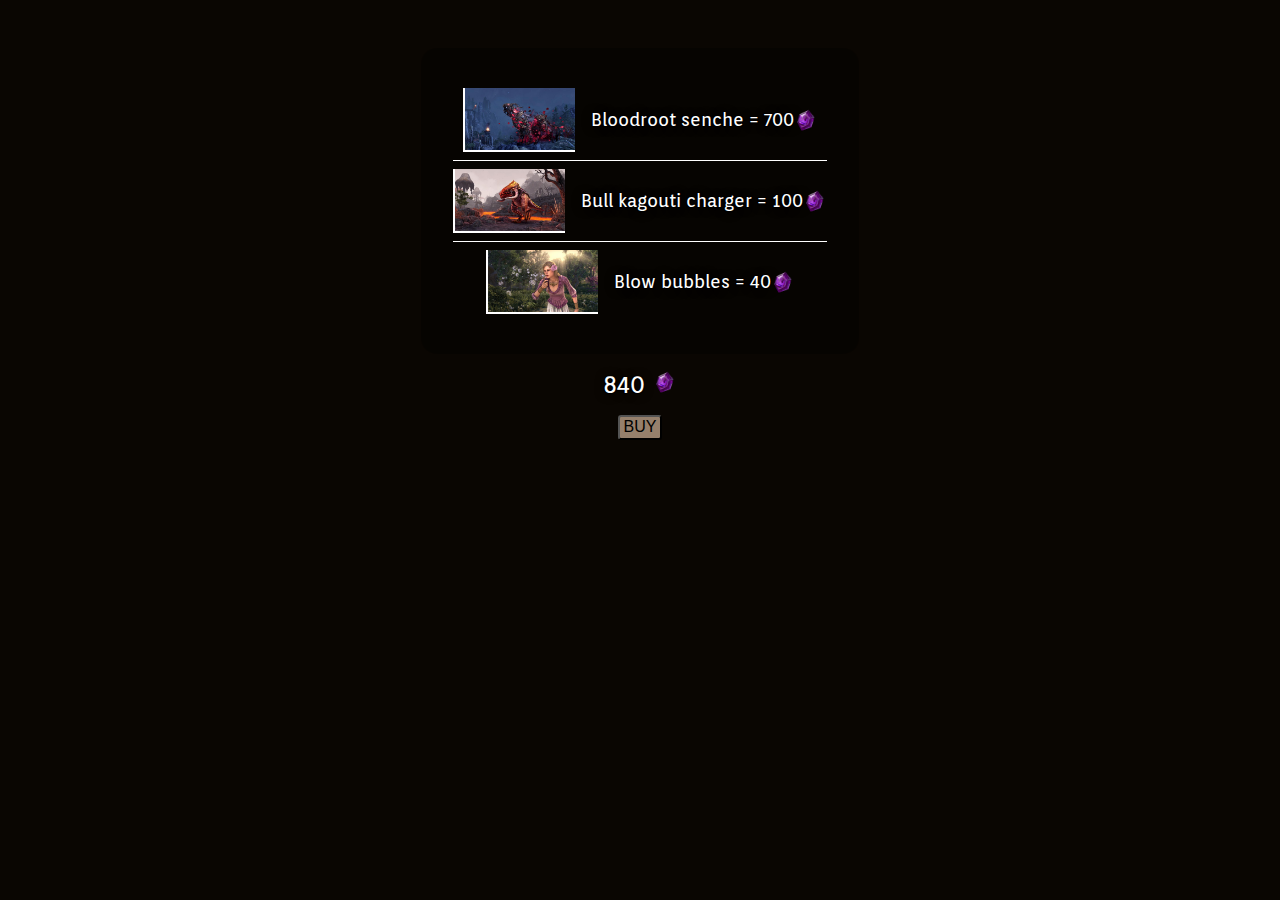
<file: cart.html>
<!DOCTYPE html>
<html lang="en">
<head>
    <meta charset="UTF-8">
    <meta http-equiv="X-UA-Compatible" content="IE=edge">
    <meta name="viewport" content="width=device-width, initial-scale=1.0">
    <link rel="stylesheet" href="/styles.css">
    <link rel="preconnect" href="https://fonts.googleapis.com">
    <link rel="preconnect" href="https://fonts.gstatic.com" crossorigin>
    <link href="https://fonts.googleapis.com/css2?family=Orienta&display=swap" rel="stylesheet">
    <link href="https://fonts.googleapis.com/css2?family=Cuprum:wght@600&display=swap" rel="stylesheet">
    <link rel="icon" href="/favicon-16x16.png" type="image" sizes="16x16">
    <link rel="icon" href="/favicon-32x32.png" type="image" sizes="32x32">
    <title>Cart | T.E.S.O.</title>
</head>
<body>
    <main class="cartwindow">
        <ul>
            <li>
                <div class="product"><img src="/assets/img/limited 2.jpg" alt="Bloodroot wild hunt senche"></div>
                <span>Bloodroot senche = 700</span>
                <div class="gem"><img src="/assets/img/gem small.webp" alt=""></div>
            </li>
            <li>
                <div class="product"><img src="/assets/img/legendary 2.jpg" alt="Bull kagouti charger"></div>
                <span>Bull kagouti charger = 100</span>
                <div class="gem"><img src="/assets/img/gem small.webp" alt=""></div>
            </li>
            <li>
                <div class="product"><img src="/assets/img/epic 1.jpg" alt="Blow bubbles"></div>
                <span>Blow bubbles = 40</span>
                <div class="gem"><img src="/assets/img/gem small.webp" alt=""></div>
            </li>
        </ul>
        <div>
            <span>840</span>
            <div><img src="/assets/img/gem small.webp" alt="gem small"></div>
        </div>
        <button>BUY</button>
    </main>
</body>
</html>
</file>
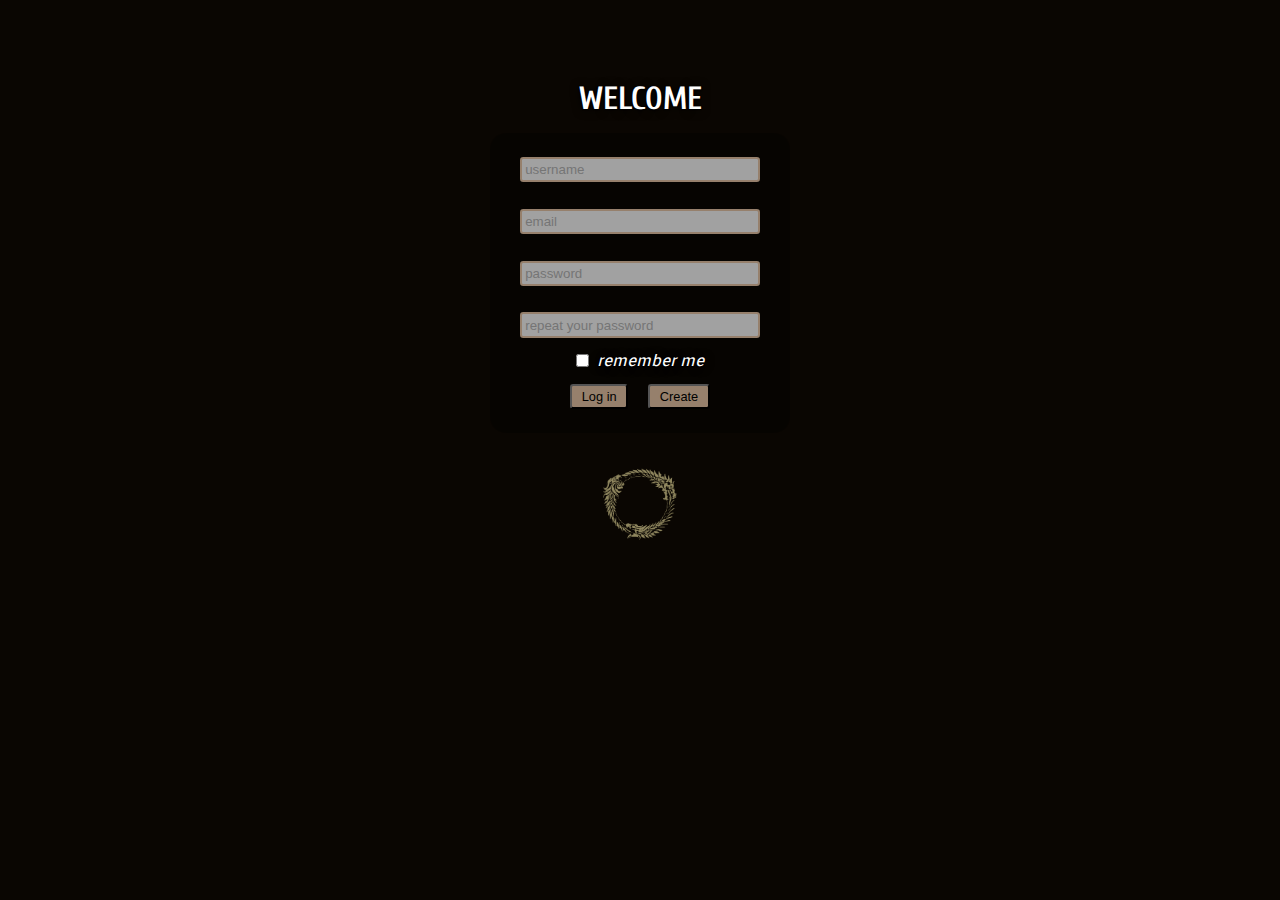
<file: login.html>
<!DOCTYPE html>
<html lang="en">
<head>
    <meta charset="UTF-8">
    <meta http-equiv="X-UA-Compatible" content="IE=edge">
    <meta name="viewport" content="width=device-width, initial-scale=1.0">
    <link rel="stylesheet" href="/styles.css">
    <link rel="preconnect" href="https://fonts.googleapis.com">
    <link rel="preconnect" href="https://fonts.gstatic.com" crossorigin>
    <link href="https://fonts.googleapis.com/css2?family=Orienta&display=swap" rel="stylesheet">
    <link href="https://fonts.googleapis.com/css2?family=Cuprum:wght@600&display=swap" rel="stylesheet">
    <link rel="icon" href="/favicon-16x16.png" type="image" sizes="16x16">
    <link rel="icon" href="/favicon-32x32.png" type="image" sizes="32x32">
    <title>Log In | T.E.S.O.</title>
</head>
<body>
    <main class="mainform">
        <h1>WELCOME</h1>
        <form>
            <input class="input" placeholder="username" type="text">
            <input class="input" placeholder="email" type="email">
            <input class="input" placeholder="password" type="password">
            <input class="input" placeholder="repeat your password" type="password">
            <div class="check">
                <input type="checkbox"><label for="checkbox"></label> remember me</label>
            </div>
            <div class="buttons">
                <button>Log in</button>
                <button>Create</button>
            </div>
        </form>
        <div class="logo"><img src="/assets/img/logo.png" alt="logo"></div>
    </main>
</body>
</html>
</file>
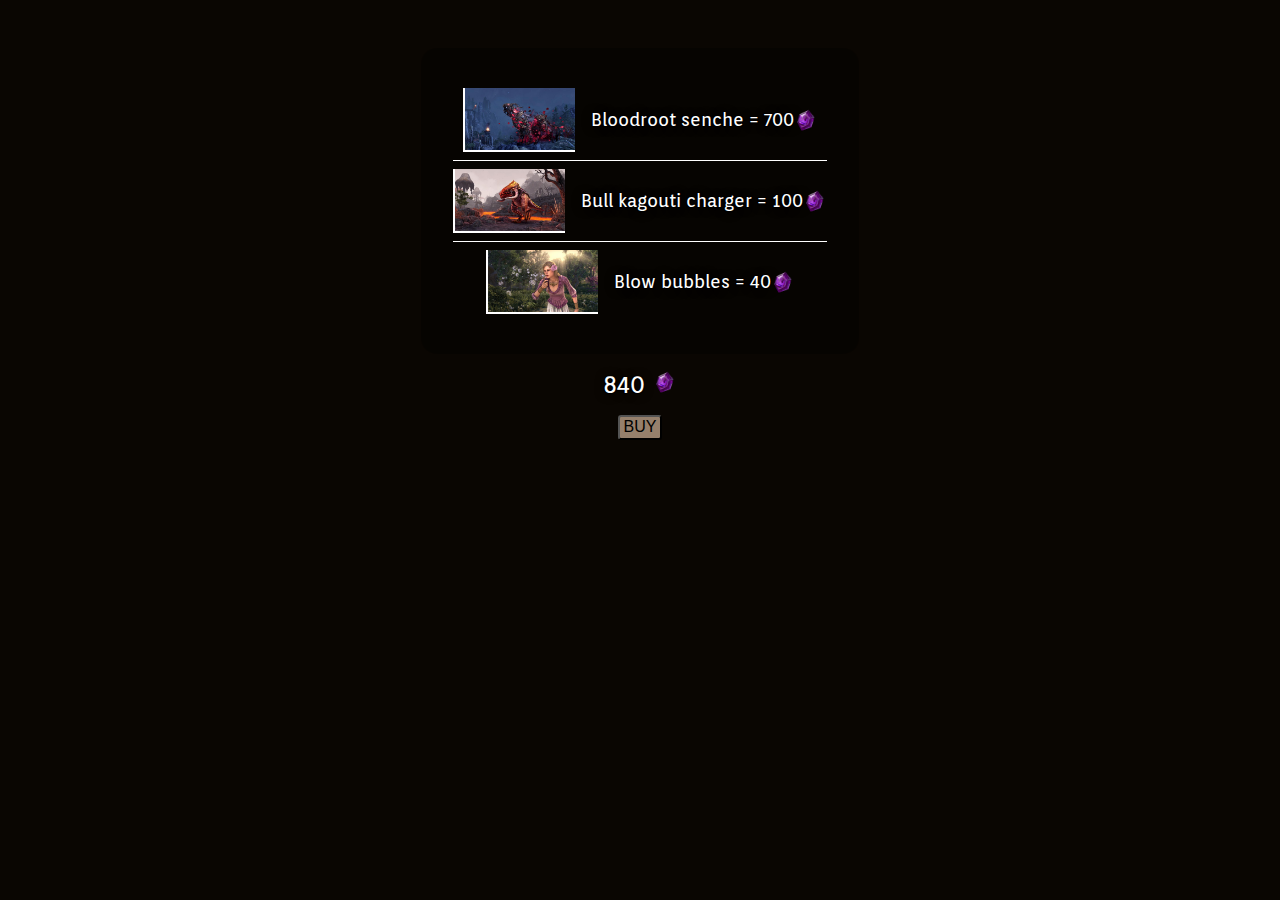
<file: assets/cart.html>
<!DOCTYPE html>
<html lang="en">
<head>
    <meta charset="UTF-8">
    <meta http-equiv="X-UA-Compatible" content="IE=edge">
    <meta name="viewport" content="width=device-width, initial-scale=1.0">
    <link rel="stylesheet" href="/assets/styles.css">
    <link rel="preconnect" href="https://fonts.googleapis.com">
    <link rel="preconnect" href="https://fonts.gstatic.com" crossorigin>
    <link href="https://fonts.googleapis.com/css2?family=Orienta&display=swap" rel="stylesheet">
    <link href="https://fonts.googleapis.com/css2?family=Cuprum:wght@600&display=swap" rel="stylesheet">
    <link rel="icon" href="/assets/img/favicon-16x16.png" type="image" sizes="16x16">
    <link rel="icon" href="/assets/img/favicon-32x32.png" type="image" sizes="32x32">
    <title>Cart | T.E.S.O.</title>
</head>
<body>
    <main class="cartwindow">
        <ul>
            <li>
                <div class="product"><img src="/assets/img/limited 2.jpg" alt="Bloodroot wild hunt senche"></div>
                <span>Bloodroot senche = 700</span>
                <div class="gem"><img src="/assets/img/gem small.webp" alt=""></div>
            </li>
            <li>
                <div class="product"><img src="/assets/img/legendary 2.jpg" alt="Bull kagouti charger"></div>
                <span>Bull kagouti charger = 100</span>
                <div class="gem"><img src="/assets/img/gem small.webp" alt=""></div>
            </li>
            <li>
                <div class="product"><img src="/assets/img/epic 1.jpg" alt="Blow bubbles"></div>
                <span>Blow bubbles = 40</span>
                <div class="gem"><img src="/assets/img/gem small.webp" alt=""></div>
            </li>
        </ul>
        <div>
            <span>840</span>
            <div><img src="/assets/img/gem small.webp" alt="gem small"></div>
        </div>
        <button>BUY</button>
    </main>
</body>
</html>
</file>
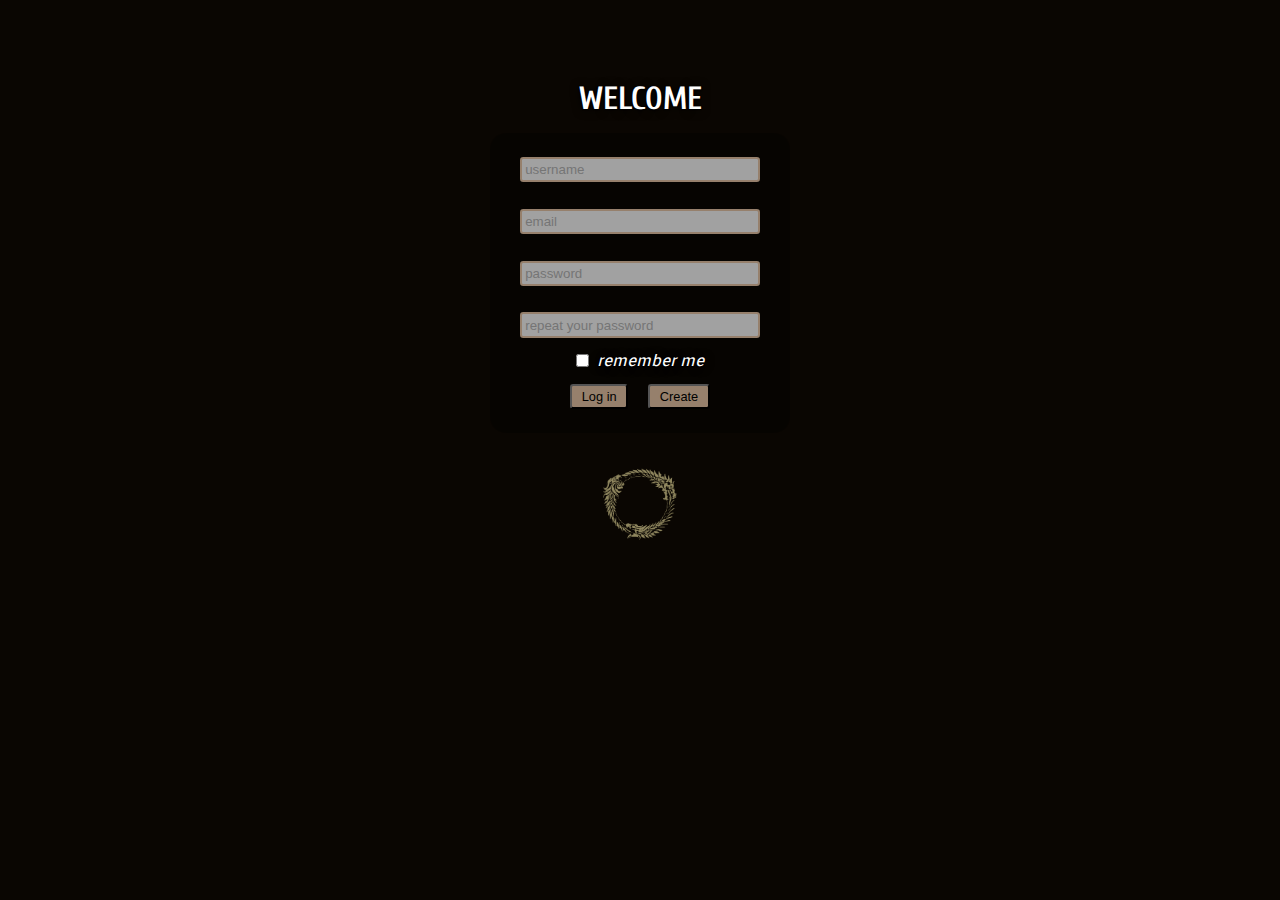
<file: assets/login.html>
<!DOCTYPE html>
<html lang="en">
<head>
    <meta charset="UTF-8">
    <meta http-equiv="X-UA-Compatible" content="IE=edge">
    <meta name="viewport" content="width=device-width, initial-scale=1.0">
    <link rel="stylesheet" href="/assets/styles.css">
    <link rel="preconnect" href="https://fonts.googleapis.com">
    <link rel="preconnect" href="https://fonts.gstatic.com" crossorigin>
    <link href="https://fonts.googleapis.com/css2?family=Orienta&display=swap" rel="stylesheet">
    <link href="https://fonts.googleapis.com/css2?family=Cuprum:wght@600&display=swap" rel="stylesheet">
    <link rel="icon" href="/assets/img/favicon-16x16.png" type="image" sizes="16x16">
    <link rel="icon" href="/assets/img/favicon-32x32.png" type="image" sizes="32x32">
    <title>Log In | T.E.S.O.</title>
</head>
<body>
    <main class="mainform">
        <h1>WELCOME</h1>
        <form>
            <input class="input" placeholder="username" type="text">
            <input class="input" placeholder="email" type="email">
            <input class="input" placeholder="password" type="password">
            <input class="input" placeholder="repeat your password" type="password">
            <div class="check">
                <input type="checkbox"><label for="checkbox"></label> remember me</label>
            </div>
            <div class="buttons">
                <button>Log in</button>
                <button>Create</button>
            </div>
        </form>
        <div class="logo"><img src="img/logo.png" alt="logo"></div>
    </main>
</body>
</html>
</file>
<file: styles.css>
* {
  margin: 0;
  padding: 0;
  -webkit-box-sizing: border-box;
          box-sizing: border-box;
}

* img {
  width: 100%;
  height: auto;
}

body {
  width: 100vw;
  max-width: 100%;
  max-height: 100%;
}

html {
  scroll-behavior: smooth;
}

li {
  list-style: none;
}

a {
  text-decoration: none;
}

main {
  width: 100%;
  height: 100%;
}

body {
  background: #0A0602;
  background-image: url(https://esossl-a.akamaihd.net/uploads/website/Q3ZeOwb7aw/eso-bg-texture-3.png);
  background-size: auto;
  background-attachment: fixed;
  text-shadow: 0px 0px 1px #000, 0px 1px 1px #000, 0px 1px 10px #000;
  font-family: 'Orienta', sans-serif;
  color: white;
}

.logCart {
  position: fixed;
  top: 0;
  width: 100%;
}

.logCart ul {
  background-color: rgba(0, 0, 0, 0.8);
  display: -webkit-box;
  display: -ms-flexbox;
  display: flex;
  -webkit-box-align: center;
      -ms-flex-align: center;
          align-items: center;
  -webkit-box-pack: space-evenly;
      -ms-flex-pack: space-evenly;
          justify-content: space-evenly;
  height: 2rem;
}

@media (min-width: 768px) {
  .logCart ul {
    height: 3rem;
  }
}

.logCart ul li a {
  display: -webkit-box;
  display: -ms-flexbox;
  display: flex;
  -webkit-box-align: center;
      -ms-flex-align: center;
          align-items: center;
}

.logCart ul li a h2 {
  font-size: .8rem;
  margin-right: 1rem;
  color: #96806c;
  font-style: italic;
}

@media (min-width: 768px) {
  .logCart ul li a h2 {
    font-size: 1.3rem;
  }
}

.logCart ul li a div {
  width: .8rem;
}

@media (min-width: 768px) {
  .logCart ul li a div {
    width: 1.5rem;
  }
}

header {
  display: -webkit-box;
  display: -ms-flexbox;
  display: flex;
  -webkit-box-orient: vertical;
  -webkit-box-direction: normal;
      -ms-flex-direction: column;
          flex-direction: column;
  -ms-flex-pack: distribute;
      justify-content: space-around;
  -webkit-box-align: center;
      -ms-flex-align: center;
          align-items: center;
  padding: .5rem .5rem .5rem .5rem;
  margin: 2.5rem 0 1rem 0;
}

@media (min-width: 768px) {
  header {
    margin: 5rem 0 2.5rem 0;
  }
}

header .logo {
  width: 2.5rem;
  -webkit-transition: -webkit-transform .7s ease-in-out;
  transition: -webkit-transform .7s ease-in-out;
  transition: transform .7s ease-in-out;
  transition: transform .7s ease-in-out, -webkit-transform .7s ease-in-out;
}

@media (min-width: 768px) {
  header .logo {
    width: 4rem;
  }
}

@media (min-width: 1200px) {
  header .logo {
    width: 5rem;
  }
}

header .logo:hover {
  -webkit-transform: rotate(360deg);
          transform: rotate(360deg);
}

header nav ul {
  display: -webkit-box;
  display: -ms-flexbox;
  display: flex;
  -webkit-box-pack: justify;
      -ms-flex-pack: justify;
          justify-content: space-between;
  -webkit-box-align: center;
      -ms-flex-align: center;
          align-items: center;
  -ms-flex-wrap: wrap;
      flex-wrap: wrap;
  padding: 1rem;
}

header nav ul li {
  margin: 0 .5rem .1rem 0;
}

header nav ul li a {
  color: #96806c;
  font-size: .9rem;
  background-color: rgba(0, 0, 0, 0.1);
  border-radius: .2rem;
  margin-right: .3rem;
}

@media (min-width: 768px) {
  header nav ul li a {
    font-size: 1rem;
  }
}

@media (min-width: 1200px) {
  header nav ul li a {
    font-size: 1.3rem;
  }
}

header nav ul li a:hover {
  color: #96714e;
}

.portada {
  margin-bottom: 2rem;
}

.portada div:nth-child(2) {
  display: none;
}

.portada div:nth-child(3) {
  display: none;
}

@media (min-width: 768px) {
  .portada div:nth-child(1) {
    display: none;
  }
  .portada div:nth-child(2) {
    display: contents;
  }
  .portada div:nth-child(3) {
    display: none;
  }
}

@media (min-width: 1200px) {
  .portada div:nth-child(1) {
    display: none;
  }
  .portada div:nth-child(2) {
    display: none;
  }
  .portada div:nth-child(3) {
    display: contents;
  }
}

.store {
  display: -webkit-box;
  display: -ms-flexbox;
  display: flex;
  -webkit-box-pack: justify;
      -ms-flex-pack: justify;
          justify-content: space-between;
  -ms-flex-wrap: wrap;
      flex-wrap: wrap;
  -webkit-box-align: center;
      -ms-flex-align: center;
          align-items: center;
  -webkit-box-orient: vertical;
  -webkit-box-direction: normal;
      -ms-flex-direction: column;
          flex-direction: column;
}

.store .substore {
  width: 100%;
  display: -webkit-box;
  display: -ms-flexbox;
  display: flex;
  -ms-flex-pack: distribute;
      justify-content: space-around;
  -webkit-box-orient: horizontal;
  -webkit-box-direction: normal;
      -ms-flex-direction: row;
          flex-direction: row;
  -ms-flex-wrap: wrap;
      flex-wrap: wrap;
}

@media (min-width: 1200px) {
  .store .substore {
    width: 70%;
  }
}

@media (min-width: 1900px) {
  .store .substore {
    width: 60%;
  }
}

.store .substore .titles {
  width: 100%;
  margin: 0 0 1rem 0;
  font-size: 0.7rem;
  font-style: italic;
  display: -webkit-box;
  display: -ms-flexbox;
  display: flex;
  -webkit-box-pack: center;
      -ms-flex-pack: center;
          justify-content: center;
  background-color: rgba(0, 0, 0, 0.5);
}

@media (min-width: 768px) {
  .store .substore .titles {
    padding: .5rem;
    font-size: 1rem;
    margin: 3rem 0 2rem 0;
  }
}

@media (min-width: 1200px) {
  .store .substore .titles {
    margin: 4rem 0 3rem 0;
  }
}

@media (min-width: 1200px) {
  .store .substore .titles {
    border-radius: .5rem;
    background-color: rgba(0, 0, 0, 0.3);
  }
}

.store .substore .item {
  display: -webkit-box;
  display: -ms-flexbox;
  display: flex;
  -webkit-box-align: center;
      -ms-flex-align: center;
          align-items: center;
  -ms-flex-wrap: wrap;
      flex-wrap: wrap;
  -webkit-box-pack: space-evenly;
      -ms-flex-pack: space-evenly;
          justify-content: space-evenly;
  margin: 0 0 2rem 0;
  width: 15rem;
}

@media (min-width: 768px) {
  .store .substore .item {
    width: 20rem;
  }
}

@media (min-width: 1200px) {
  .store .substore .item {
    width: 25rem;
  }
}

.store .substore .item .product {
  width: 15rem;
  margin: 0 0 1rem 0;
}

@media (min-width: 768px) {
  .store .substore .item .product {
    width: 20rem;
  }
}

@media (min-width: 1200px) {
  .store .substore .item .product {
    width: 25rem;
    margin: 3rem 1rem 1rem 1rem;
  }
}

.store .substore .item .price {
  display: -webkit-box;
  display: -ms-flexbox;
  display: flex;
  width: auto;
  -webkit-box-align: center;
      -ms-flex-align: center;
          align-items: center;
}

.store .substore .item .price h2 {
  margin: 0 .2rem 0 0;
  font-size: 1rem;
}

@media (min-width: 768px) {
  .store .substore .item .price h2 {
    font-size: 1.4rem;
  }
}

.store .substore .item .price div {
  width: 1rem;
}

@media (min-width: 768px) {
  .store .substore .item .price div {
    width: 1.4rem;
  }
}

.store .substore .item button {
  color: #96806c;
  background: #1C1814;
  border-radius: .2rem;
  border-color: #2c2721;
}

@media (min-width: 768px) {
  .store .substore .item button {
    font-size: 1.2rem;
    border-radius: .4rem;
    padding: .1rem;
  }
}

footer section {
  display: -webkit-box;
  display: -ms-flexbox;
  display: flex;
  -webkit-box-align: center;
      -ms-flex-align: center;
          align-items: center;
  -webkit-box-pack: justify;
      -ms-flex-pack: justify;
          justify-content: space-between;
  margin: 1rem;
}

@media (min-width: 768px) {
  footer section {
    -webkit-box-pack: space-evenly;
        -ms-flex-pack: space-evenly;
            justify-content: space-evenly;
    margin: 3rem;
  }
}

@media (min-width: 1200px) {
  footer section {
    margin: 10rem 3rem 5rem 3rem;
  }
}

footer section div {
  margin: .3rem;
  width: 2rem;
}

@media (min-width: 768px) {
  footer section div {
    width: 5rem;
  }
}

@media (min-width: 1200px) {
  footer section div {
    width: 9rem;
  }
}

footer nav {
  display: -webkit-box;
  display: -ms-flexbox;
  display: flex;
  -webkit-box-align: center;
      -ms-flex-align: center;
          align-items: center;
  -webkit-box-orient: vertical;
  -webkit-box-direction: normal;
      -ms-flex-direction: column;
          flex-direction: column;
}

@media (min-width: 1200px) {
  footer nav {
    margin-bottom: 3rem;
  }
}

footer nav ul {
  display: -webkit-box;
  display: -ms-flexbox;
  display: flex;
  -webkit-box-pack: justify;
      -ms-flex-pack: justify;
          justify-content: space-between;
  -webkit-box-align: center;
      -ms-flex-align: center;
          align-items: center;
  -webkit-box-orient: vertical;
  -webkit-box-direction: normal;
      -ms-flex-direction: column;
          flex-direction: column;
  -ms-flex-wrap: wrap;
      flex-wrap: wrap;
  padding: 1rem;
}

@media (min-width: 768px) {
  footer nav ul {
    -webkit-box-orient: horizontal;
    -webkit-box-direction: normal;
        -ms-flex-direction: row;
            flex-direction: row;
    margin: 3rem;
  }
}

@media (min-width: 1200px) {
  footer nav ul {
    width: 70%;
  }
}

footer nav ul li {
  margin: 0 .5rem .1rem 0;
}

@media (min-width: 768px) {
  footer nav ul li {
    margin: .5rem;
  }
}

footer nav ul li a {
  color: #96806c;
  font-size: .7rem;
}

@media (min-width: 768px) {
  footer nav ul li a {
    font-size: 1rem;
  }
}

footer nav ul li a:hover {
  color: #96714e;
}

footer .copyright {
  margin: .5rem 2rem 2rem 2rem;
}

footer .copyright p {
  text-align: center;
  font-size: .5rem;
}

@media (min-width: 768px) {
  footer .copyright p {
    font-size: .7rem;
  }
}

.mainform {
  display: -webkit-box;
  display: -ms-flexbox;
  display: flex;
  -webkit-box-align: center;
      -ms-flex-align: center;
          align-items: center;
  -webkit-box-orient: vertical;
  -webkit-box-direction: normal;
      -ms-flex-direction: column;
          flex-direction: column;
}

.mainform h1 {
  font-family: 'Cuprum', sans-serif;
  font-size: 2rem;
  margin: 2rem 2rem 1rem 2rem;
}

@media (min-width: 768px) {
  .mainform h1 {
    margin-top: 5rem;
  }
}

.mainform form {
  width: 300px;
  height: 300px;
  border-radius: 0.5rem;
  background-color: rgba(0, 0, 0, 0.3);
  display: -webkit-box;
  display: -ms-flexbox;
  display: flex;
  -webkit-box-align: center;
      -ms-flex-align: center;
          align-items: center;
  -webkit-box-orient: vertical;
  -webkit-box-direction: normal;
      -ms-flex-direction: column;
          flex-direction: column;
  -webkit-box-pack: justify;
      -ms-flex-pack: justify;
          justify-content: space-between;
  padding: 0.5rem;
  border-radius: 1rem;
  margin-bottom: 1rem;
}

@media (min-width: 768px) {
  .mainform form {
    margin-bottom: 2rem;
  }
}

.mainform form .input {
  width: 15rem;
  margin-top: 1rem;
  border-radius: .2rem;
  border: 2px solid #96806c;
  background-color: #a1a1a1;
  padding: .2rem;
}

.mainform form input:focus {
  outline-width: 0;
  -webkit-box-shadow: 0 0 0 1px #96806c;
          box-shadow: 0 0 0 1px #96806c;
}

.mainform form .check {
  display: -webkit-box;
  display: -ms-flexbox;
  display: flex;
  -ms-flex-pack: distribute;
      justify-content: space-around;
  -webkit-box-align: center;
      -ms-flex-align: center;
          align-items: center;
  margin-top: .5rem;
  font: 'Cuprum', sans-serif;
  margin: 3px;
  font-weight: lighter;
  font-style: italic;
}

.mainform form .check input {
  margin-right: .5rem;
}

.mainform form .buttons button {
  padding: .2rem .6rem .2rem .6rem;
  font-size: .8rem;
  margin-bottom: 1rem;
  background-color: #96806c;
  border-radius: .2rem;
}

.mainform form .buttons button:nth-child(1) {
  margin-right: 1rem;
}

.mainform .logo {
  width: 2.5rem;
  -webkit-transition: -webkit-transform .7s ease-in-out;
  transition: -webkit-transform .7s ease-in-out;
  transition: transform .7s ease-in-out;
  transition: transform .7s ease-in-out, -webkit-transform .7s ease-in-out;
}

@media (min-width: 768px) {
  .mainform .logo {
    width: 4rem;
  }
}

@media (min-width: 1200px) {
  .mainform .logo {
    width: 5rem;
  }
}

.mainform .logo:hover {
  -webkit-transform: rotate(360deg);
          transform: rotate(360deg);
}

.cartwindow {
  display: -webkit-box;
  display: -ms-flexbox;
  display: flex;
  -webkit-box-align: center;
      -ms-flex-align: center;
          align-items: center;
  -webkit-box-pack: center;
      -ms-flex-pack: center;
          justify-content: center;
  -webkit-box-orient: vertical;
  -webkit-box-direction: normal;
      -ms-flex-direction: column;
          flex-direction: column;
}

.cartwindow ul {
  margin-top: 3rem;
  padding: 2rem;
  background-color: rgba(0, 0, 0, 0.3);
  border-radius: 1rem;
  margin-bottom: 1rem;
  -webkit-box-orient: vertical;
  -webkit-box-direction: normal;
      -ms-flex-direction: column;
          flex-direction: column;
}

.cartwindow ul li {
  display: -webkit-box;
  display: -ms-flexbox;
  display: flex;
  -webkit-box-pack: center;
      -ms-flex-pack: center;
          justify-content: center;
  -webkit-box-align: center;
      -ms-flex-align: center;
          align-items: center;
  padding: .5rem 0 .5rem 0;
}

.cartwindow ul li .product {
  width: 3rem;
  border-bottom: 1px solid white;
  border-left: 1px solid white;
  margin-right: .5rem;
}

@media (min-width: 768px) {
  .cartwindow ul li .product {
    width: 7rem;
    border-bottom: 2px solid white;
    border-left: 2px solid white;
    margin-right: 1rem;
  }
}

.cartwindow ul li span {
  font-size: .8rem;
}

@media (min-width: 768px) {
  .cartwindow ul li span {
    font-size: 1.1rem;
  }
}

.cartwindow ul li .gem {
  width: 1rem;
  height: 1rem;
}

@media (min-width: 768px) {
  .cartwindow ul li .gem {
    width: 1.5rem;
    height: 1.5rem;
  }
}

.cartwindow ul li:nth-child(1) {
  border-bottom: 1px solid white;
}

.cartwindow ul li:nth-child(2) {
  border-bottom: 1px solid white;
}

.cartwindow div {
  display: -webkit-box;
  display: -ms-flexbox;
  display: flex;
}

.cartwindow div span {
  font-size: .8rem;
}

@media (min-width: 768px) {
  .cartwindow div span {
    font-size: 1.5rem;
  }
}

.cartwindow div div {
  width: 1rem;
  height: 1rem;
  margin-left: .5rem;
}

@media (min-width: 768px) {
  .cartwindow div div {
    width: 1.5rem;
    height: 1.5rem;
  }
}

.cartwindow button {
  padding: .1rem .2rem .1rem .2rem;
  font-size: .7rem;
  background-color: #96806c;
  border-radius: .2rem;
  margin-top: 1rem;
}

@media (min-width: 768px) {
  .cartwindow button {
    font-size: 1rem;
  }
}
</file>
<file: assets/styles.css>
* {
  margin: 0;
  padding: 0;
  -webkit-box-sizing: border-box;
          box-sizing: border-box;
}

* img {
  width: 100%;
  height: auto;
}

body {
  width: 100vw;
  max-width: 100%;
  max-height: 100%;
}

html {
  scroll-behavior: smooth;
}

li {
  list-style: none;
}

a {
  text-decoration: none;
}

main {
  width: 100%;
  height: 100%;
}

body {
  background: #0A0602;
  background-image: url(https://esossl-a.akamaihd.net/uploads/website/Q3ZeOwb7aw/eso-bg-texture-3.png);
  background-size: auto;
  background-attachment: fixed;
  text-shadow: 0px 0px 1px #000, 0px 1px 1px #000, 0px 1px 10px #000;
  font-family: 'Orienta', sans-serif;
  color: white;
}

.logCart {
  position: fixed;
  top: 0;
  width: 100%;
}

.logCart ul {
  background-color: rgba(0, 0, 0, 0.8);
  display: -webkit-box;
  display: -ms-flexbox;
  display: flex;
  -webkit-box-align: center;
      -ms-flex-align: center;
          align-items: center;
  -webkit-box-pack: space-evenly;
      -ms-flex-pack: space-evenly;
          justify-content: space-evenly;
  height: 2rem;
}

@media (min-width: 768px) {
  .logCart ul {
    height: 3rem;
  }
}

.logCart ul li a {
  display: -webkit-box;
  display: -ms-flexbox;
  display: flex;
  -webkit-box-align: center;
      -ms-flex-align: center;
          align-items: center;
}

.logCart ul li a h2 {
  font-size: .8rem;
  margin-right: 1rem;
  color: #96806c;
  font-style: italic;
}

@media (min-width: 768px) {
  .logCart ul li a h2 {
    font-size: 1.3rem;
  }
}

.logCart ul li a div {
  width: .8rem;
}

@media (min-width: 768px) {
  .logCart ul li a div {
    width: 1.5rem;
  }
}

header {
  display: -webkit-box;
  display: -ms-flexbox;
  display: flex;
  -webkit-box-orient: vertical;
  -webkit-box-direction: normal;
      -ms-flex-direction: column;
          flex-direction: column;
  -ms-flex-pack: distribute;
      justify-content: space-around;
  -webkit-box-align: center;
      -ms-flex-align: center;
          align-items: center;
  padding: .5rem .5rem .5rem .5rem;
  margin: 2.5rem 0 1rem 0;
}

@media (min-width: 768px) {
  header {
    margin: 5rem 0 2.5rem 0;
  }
}

header .logo {
  width: 2.5rem;
  -webkit-transition: -webkit-transform .7s ease-in-out;
  transition: -webkit-transform .7s ease-in-out;
  transition: transform .7s ease-in-out;
  transition: transform .7s ease-in-out, -webkit-transform .7s ease-in-out;
}

@media (min-width: 768px) {
  header .logo {
    width: 4rem;
  }
}

@media (min-width: 1200px) {
  header .logo {
    width: 5rem;
  }
}

header .logo:hover {
  -webkit-transform: rotate(360deg);
          transform: rotate(360deg);
}

header nav ul {
  display: -webkit-box;
  display: -ms-flexbox;
  display: flex;
  -webkit-box-pack: justify;
      -ms-flex-pack: justify;
          justify-content: space-between;
  -webkit-box-align: center;
      -ms-flex-align: center;
          align-items: center;
  -ms-flex-wrap: wrap;
      flex-wrap: wrap;
  padding: 1rem;
}

header nav ul li {
  margin: 0 .5rem .1rem 0;
}

header nav ul li a {
  color: #96806c;
  font-size: .9rem;
  background-color: rgba(0, 0, 0, 0.1);
  border-radius: .2rem;
  margin-right: .3rem;
}

@media (min-width: 768px) {
  header nav ul li a {
    font-size: 1rem;
  }
}

@media (min-width: 1200px) {
  header nav ul li a {
    font-size: 1.3rem;
  }
}

header nav ul li a:hover {
  color: #96714e;
}

.portada {
  margin-bottom: 2rem;
}

.portada div:nth-child(2) {
  display: none;
}

.portada div:nth-child(3) {
  display: none;
}

@media (min-width: 768px) {
  .portada div:nth-child(1) {
    display: none;
  }
  .portada div:nth-child(2) {
    display: contents;
  }
  .portada div:nth-child(3) {
    display: none;
  }
}

@media (min-width: 1200px) {
  .portada div:nth-child(1) {
    display: none;
  }
  .portada div:nth-child(2) {
    display: none;
  }
  .portada div:nth-child(3) {
    display: contents;
  }
}

.store {
  display: -webkit-box;
  display: -ms-flexbox;
  display: flex;
  -webkit-box-pack: justify;
      -ms-flex-pack: justify;
          justify-content: space-between;
  -ms-flex-wrap: wrap;
      flex-wrap: wrap;
  -webkit-box-align: center;
      -ms-flex-align: center;
          align-items: center;
  -webkit-box-orient: vertical;
  -webkit-box-direction: normal;
      -ms-flex-direction: column;
          flex-direction: column;
}

.store .substore {
  width: 100%;
  display: -webkit-box;
  display: -ms-flexbox;
  display: flex;
  -ms-flex-pack: distribute;
      justify-content: space-around;
  -webkit-box-orient: horizontal;
  -webkit-box-direction: normal;
      -ms-flex-direction: row;
          flex-direction: row;
  -ms-flex-wrap: wrap;
      flex-wrap: wrap;
}

@media (min-width: 1200px) {
  .store .substore {
    width: 70%;
  }
}

@media (min-width: 1900px) {
  .store .substore {
    width: 60%;
  }
}

.store .substore .titles {
  width: 100%;
  margin: 0 0 1rem 0;
  font-size: 0.7rem;
  font-style: italic;
  display: -webkit-box;
  display: -ms-flexbox;
  display: flex;
  -webkit-box-pack: center;
      -ms-flex-pack: center;
          justify-content: center;
  background-color: rgba(0, 0, 0, 0.5);
}

@media (min-width: 768px) {
  .store .substore .titles {
    padding: .5rem;
    font-size: 1rem;
    margin: 3rem 0 2rem 0;
  }
}

@media (min-width: 1200px) {
  .store .substore .titles {
    margin: 4rem 0 3rem 0;
  }
}

@media (min-width: 1200px) {
  .store .substore .titles {
    border-radius: .5rem;
    background-color: rgba(0, 0, 0, 0.3);
  }
}

.store .substore .item {
  display: -webkit-box;
  display: -ms-flexbox;
  display: flex;
  -webkit-box-align: center;
      -ms-flex-align: center;
          align-items: center;
  -ms-flex-wrap: wrap;
      flex-wrap: wrap;
  -webkit-box-pack: space-evenly;
      -ms-flex-pack: space-evenly;
          justify-content: space-evenly;
  margin: 0 0 2rem 0;
  width: 15rem;
}

@media (min-width: 768px) {
  .store .substore .item {
    width: 20rem;
  }
}

@media (min-width: 1200px) {
  .store .substore .item {
    width: 25rem;
  }
}

.store .substore .item .product {
  width: 15rem;
  margin: 0 0 1rem 0;
}

@media (min-width: 768px) {
  .store .substore .item .product {
    width: 20rem;
  }
}

@media (min-width: 1200px) {
  .store .substore .item .product {
    width: 25rem;
    margin: 3rem 1rem 1rem 1rem;
  }
}

.store .substore .item .price {
  display: -webkit-box;
  display: -ms-flexbox;
  display: flex;
  width: auto;
  -webkit-box-align: center;
      -ms-flex-align: center;
          align-items: center;
}

.store .substore .item .price h2 {
  margin: 0 .2rem 0 0;
  font-size: 1rem;
}

@media (min-width: 768px) {
  .store .substore .item .price h2 {
    font-size: 1.4rem;
  }
}

.store .substore .item .price div {
  width: 1rem;
}

@media (min-width: 768px) {
  .store .substore .item .price div {
    width: 1.4rem;
  }
}

.store .substore .item button {
  color: #96806c;
  background: #1C1814;
  border-radius: .2rem;
  border-color: #2c2721;
}

@media (min-width: 768px) {
  .store .substore .item button {
    font-size: 1.2rem;
    border-radius: .4rem;
    padding: .1rem;
  }
}

footer section {
  display: -webkit-box;
  display: -ms-flexbox;
  display: flex;
  -webkit-box-align: center;
      -ms-flex-align: center;
          align-items: center;
  -webkit-box-pack: justify;
      -ms-flex-pack: justify;
          justify-content: space-between;
  margin: 1rem;
}

@media (min-width: 768px) {
  footer section {
    -webkit-box-pack: space-evenly;
        -ms-flex-pack: space-evenly;
            justify-content: space-evenly;
    margin: 3rem;
  }
}

@media (min-width: 1200px) {
  footer section {
    margin: 10rem 3rem 5rem 3rem;
  }
}

footer section div {
  margin: .3rem;
  width: 2rem;
}

@media (min-width: 768px) {
  footer section div {
    width: 5rem;
  }
}

@media (min-width: 1200px) {
  footer section div {
    width: 9rem;
  }
}

footer nav {
  display: -webkit-box;
  display: -ms-flexbox;
  display: flex;
  -webkit-box-align: center;
      -ms-flex-align: center;
          align-items: center;
  -webkit-box-orient: vertical;
  -webkit-box-direction: normal;
      -ms-flex-direction: column;
          flex-direction: column;
}

@media (min-width: 1200px) {
  footer nav {
    margin-bottom: 3rem;
  }
}

footer nav ul {
  display: -webkit-box;
  display: -ms-flexbox;
  display: flex;
  -webkit-box-pack: justify;
      -ms-flex-pack: justify;
          justify-content: space-between;
  -webkit-box-align: center;
      -ms-flex-align: center;
          align-items: center;
  -webkit-box-orient: vertical;
  -webkit-box-direction: normal;
      -ms-flex-direction: column;
          flex-direction: column;
  -ms-flex-wrap: wrap;
      flex-wrap: wrap;
  padding: 1rem;
}

@media (min-width: 768px) {
  footer nav ul {
    -webkit-box-orient: horizontal;
    -webkit-box-direction: normal;
        -ms-flex-direction: row;
            flex-direction: row;
    margin: 3rem;
  }
}

@media (min-width: 1200px) {
  footer nav ul {
    width: 70%;
  }
}

footer nav ul li {
  margin: 0 .5rem .1rem 0;
}

@media (min-width: 768px) {
  footer nav ul li {
    margin: .5rem;
  }
}

footer nav ul li a {
  color: #96806c;
  font-size: .7rem;
}

@media (min-width: 768px) {
  footer nav ul li a {
    font-size: 1rem;
  }
}

footer nav ul li a:hover {
  color: #96714e;
}

footer .copyright {
  margin: .5rem 2rem 2rem 2rem;
}

footer .copyright p {
  text-align: center;
  font-size: .5rem;
}

@media (min-width: 768px) {
  footer .copyright p {
    font-size: .7rem;
  }
}

.mainform {
  display: -webkit-box;
  display: -ms-flexbox;
  display: flex;
  -webkit-box-align: center;
      -ms-flex-align: center;
          align-items: center;
  -webkit-box-orient: vertical;
  -webkit-box-direction: normal;
      -ms-flex-direction: column;
          flex-direction: column;
}

.mainform h1 {
  font-family: 'Cuprum', sans-serif;
  font-size: 2rem;
  margin: 2rem 2rem 1rem 2rem;
}

@media (min-width: 768px) {
  .mainform h1 {
    margin-top: 5rem;
  }
}

.mainform form {
  width: 300px;
  height: 300px;
  border-radius: 0.5rem;
  background-color: rgba(0, 0, 0, 0.3);
  display: -webkit-box;
  display: -ms-flexbox;
  display: flex;
  -webkit-box-align: center;
      -ms-flex-align: center;
          align-items: center;
  -webkit-box-orient: vertical;
  -webkit-box-direction: normal;
      -ms-flex-direction: column;
          flex-direction: column;
  -webkit-box-pack: justify;
      -ms-flex-pack: justify;
          justify-content: space-between;
  padding: 0.5rem;
  border-radius: 1rem;
  margin-bottom: 1rem;
}

@media (min-width: 768px) {
  .mainform form {
    margin-bottom: 2rem;
  }
}

.mainform form .input {
  width: 15rem;
  margin-top: 1rem;
  border-radius: .2rem;
  border: 2px solid #96806c;
  background-color: #a1a1a1;
  padding: .2rem;
}

.mainform form input:focus {
  outline-width: 0;
  -webkit-box-shadow: 0 0 0 1px #96806c;
          box-shadow: 0 0 0 1px #96806c;
}

.mainform form .check {
  display: -webkit-box;
  display: -ms-flexbox;
  display: flex;
  -ms-flex-pack: distribute;
      justify-content: space-around;
  -webkit-box-align: center;
      -ms-flex-align: center;
          align-items: center;
  margin-top: .5rem;
  font: 'Cuprum', sans-serif;
  margin: 3px;
  font-weight: lighter;
  font-style: italic;
}

.mainform form .check input {
  margin-right: .5rem;
}

.mainform form .buttons button {
  padding: .2rem .6rem .2rem .6rem;
  font-size: .8rem;
  margin-bottom: 1rem;
  background-color: #96806c;
  border-radius: .2rem;
}

.mainform form .buttons button:nth-child(1) {
  margin-right: 1rem;
}

.mainform .logo {
  width: 2.5rem;
  -webkit-transition: -webkit-transform .7s ease-in-out;
  transition: -webkit-transform .7s ease-in-out;
  transition: transform .7s ease-in-out;
  transition: transform .7s ease-in-out, -webkit-transform .7s ease-in-out;
}

@media (min-width: 768px) {
  .mainform .logo {
    width: 4rem;
  }
}

@media (min-width: 1200px) {
  .mainform .logo {
    width: 5rem;
  }
}

.mainform .logo:hover {
  -webkit-transform: rotate(360deg);
          transform: rotate(360deg);
}

.cartwindow {
  display: -webkit-box;
  display: -ms-flexbox;
  display: flex;
  -webkit-box-align: center;
      -ms-flex-align: center;
          align-items: center;
  -webkit-box-pack: center;
      -ms-flex-pack: center;
          justify-content: center;
  -webkit-box-orient: vertical;
  -webkit-box-direction: normal;
      -ms-flex-direction: column;
          flex-direction: column;
}

.cartwindow ul {
  margin-top: 3rem;
  padding: 2rem;
  background-color: rgba(0, 0, 0, 0.3);
  border-radius: 1rem;
  margin-bottom: 1rem;
  -webkit-box-orient: vertical;
  -webkit-box-direction: normal;
      -ms-flex-direction: column;
          flex-direction: column;
}

.cartwindow ul li {
  display: -webkit-box;
  display: -ms-flexbox;
  display: flex;
  -webkit-box-pack: center;
      -ms-flex-pack: center;
          justify-content: center;
  -webkit-box-align: center;
      -ms-flex-align: center;
          align-items: center;
  padding: .5rem 0 .5rem 0;
}

.cartwindow ul li .product {
  width: 3rem;
  border-bottom: 1px solid white;
  border-left: 1px solid white;
  margin-right: .5rem;
}

@media (min-width: 768px) {
  .cartwindow ul li .product {
    width: 7rem;
    border-bottom: 2px solid white;
    border-left: 2px solid white;
    margin-right: 1rem;
  }
}

.cartwindow ul li span {
  font-size: .8rem;
}

@media (min-width: 768px) {
  .cartwindow ul li span {
    font-size: 1.1rem;
  }
}

.cartwindow ul li .gem {
  width: 1rem;
  height: 1rem;
}

@media (min-width: 768px) {
  .cartwindow ul li .gem {
    width: 1.5rem;
    height: 1.5rem;
  }
}

.cartwindow ul li:nth-child(1) {
  border-bottom: 1px solid white;
}

.cartwindow ul li:nth-child(2) {
  border-bottom: 1px solid white;
}

.cartwindow div {
  display: -webkit-box;
  display: -ms-flexbox;
  display: flex;
}

.cartwindow div span {
  font-size: .8rem;
}

@media (min-width: 768px) {
  .cartwindow div span {
    font-size: 1.5rem;
  }
}

.cartwindow div div {
  width: 1rem;
  height: 1rem;
  margin-left: .5rem;
}

@media (min-width: 768px) {
  .cartwindow div div {
    width: 1.5rem;
    height: 1.5rem;
  }
}

.cartwindow button {
  padding: .1rem .2rem .1rem .2rem;
  font-size: .7rem;
  background-color: #96806c;
  border-radius: .2rem;
  margin-top: 1rem;
}

@media (min-width: 768px) {
  .cartwindow button {
    font-size: 1rem;
  }
}
</file>
